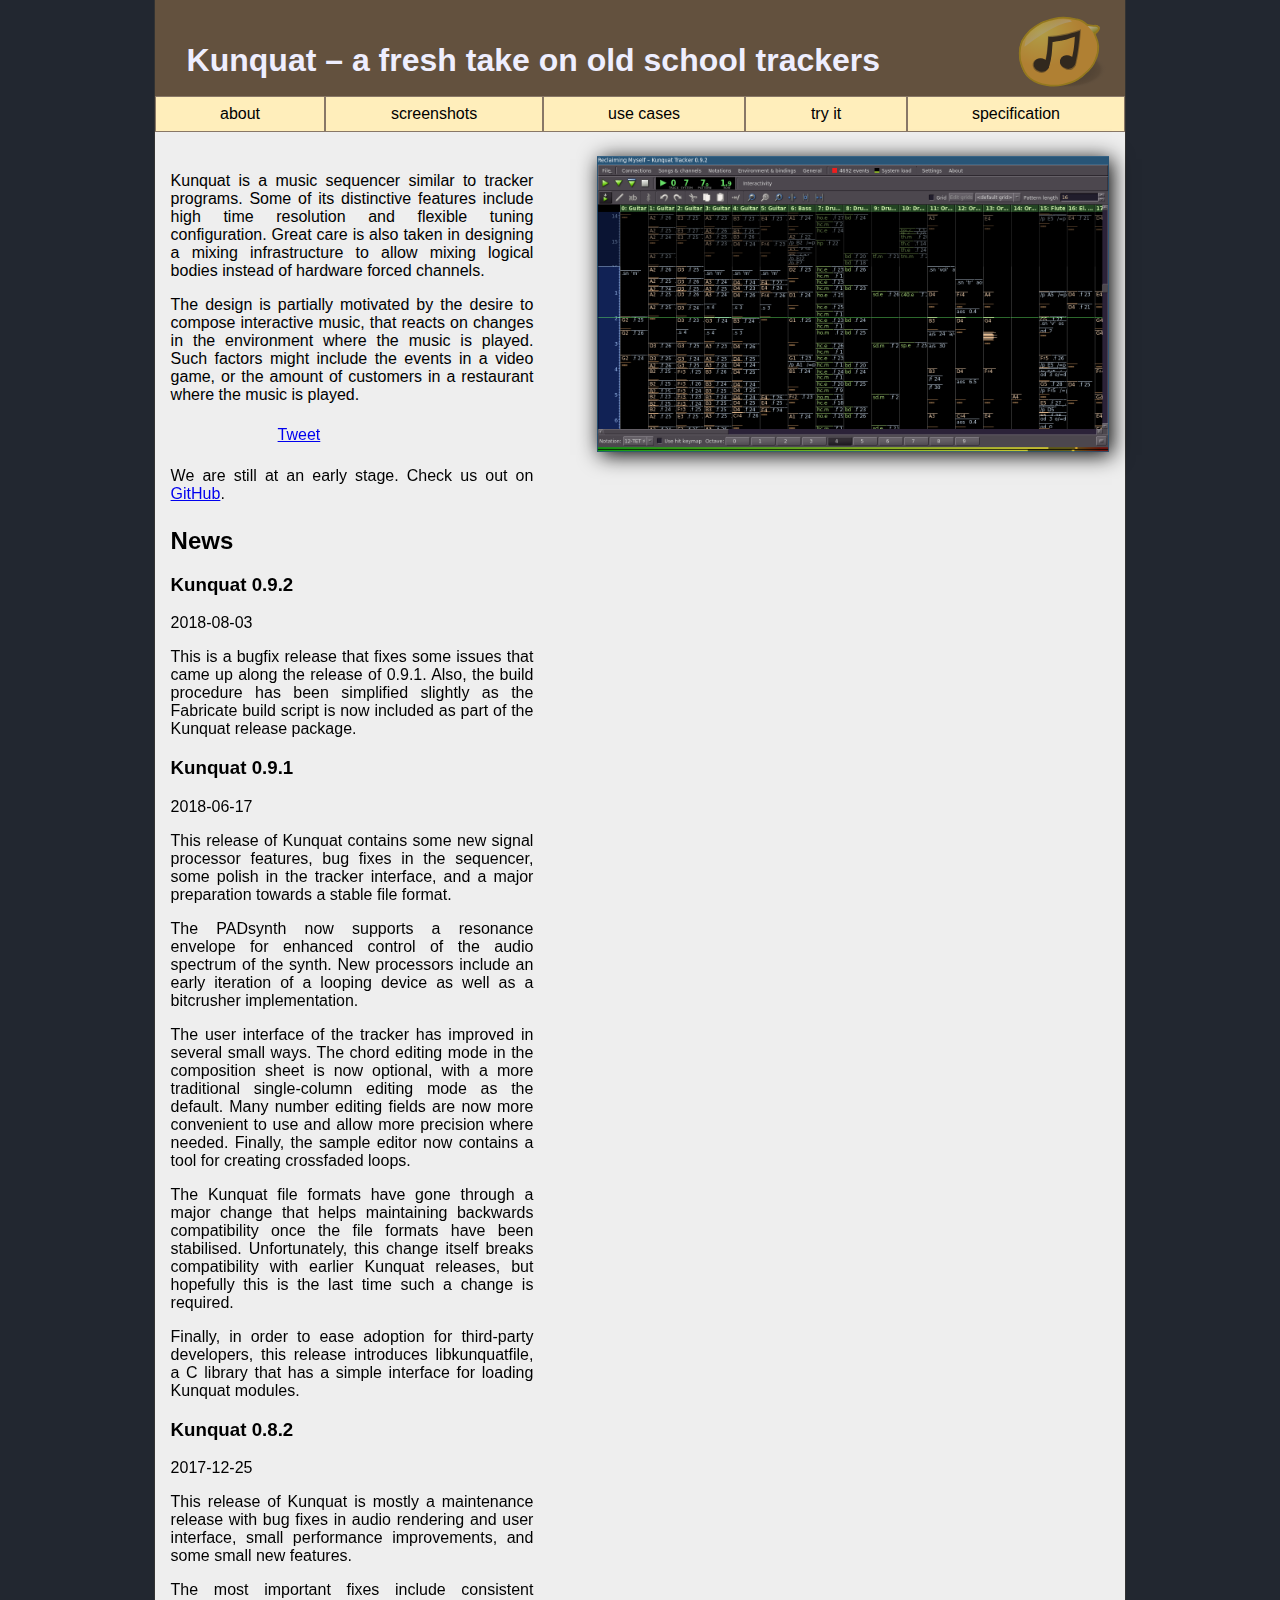
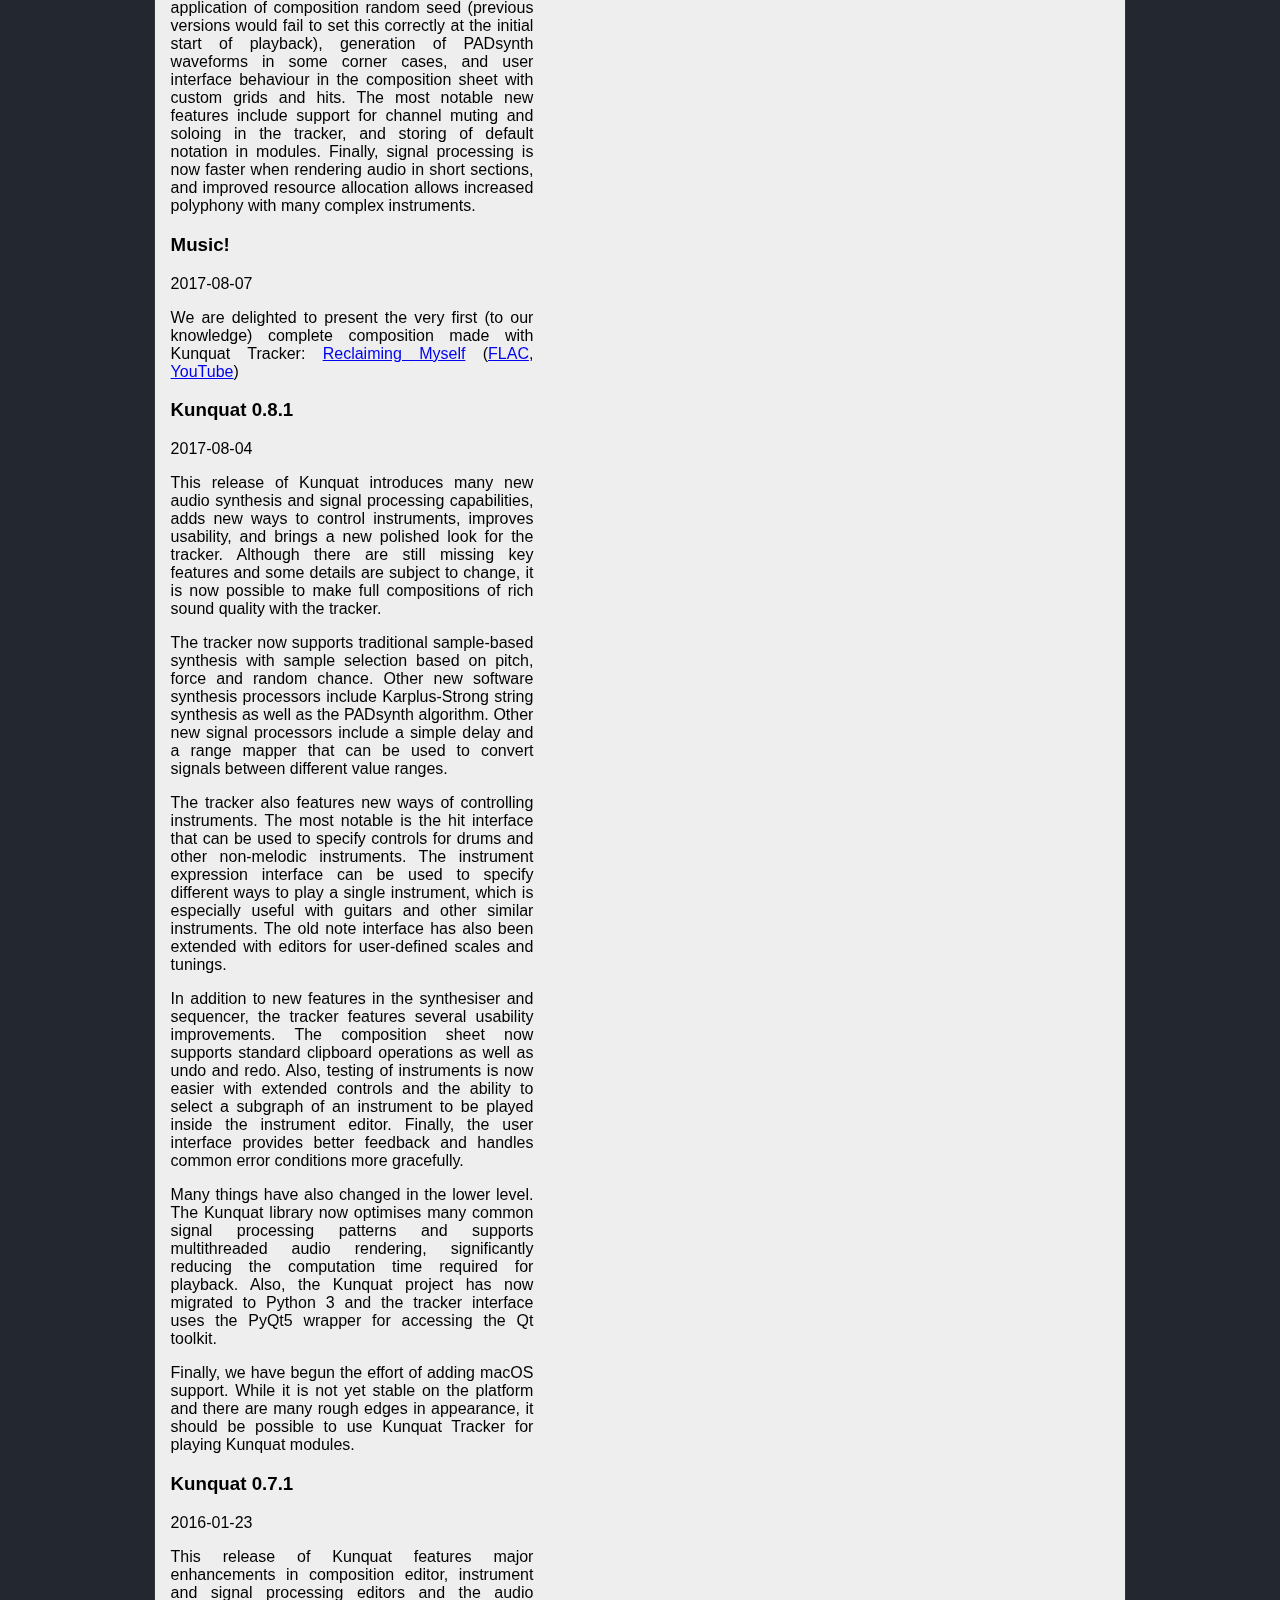
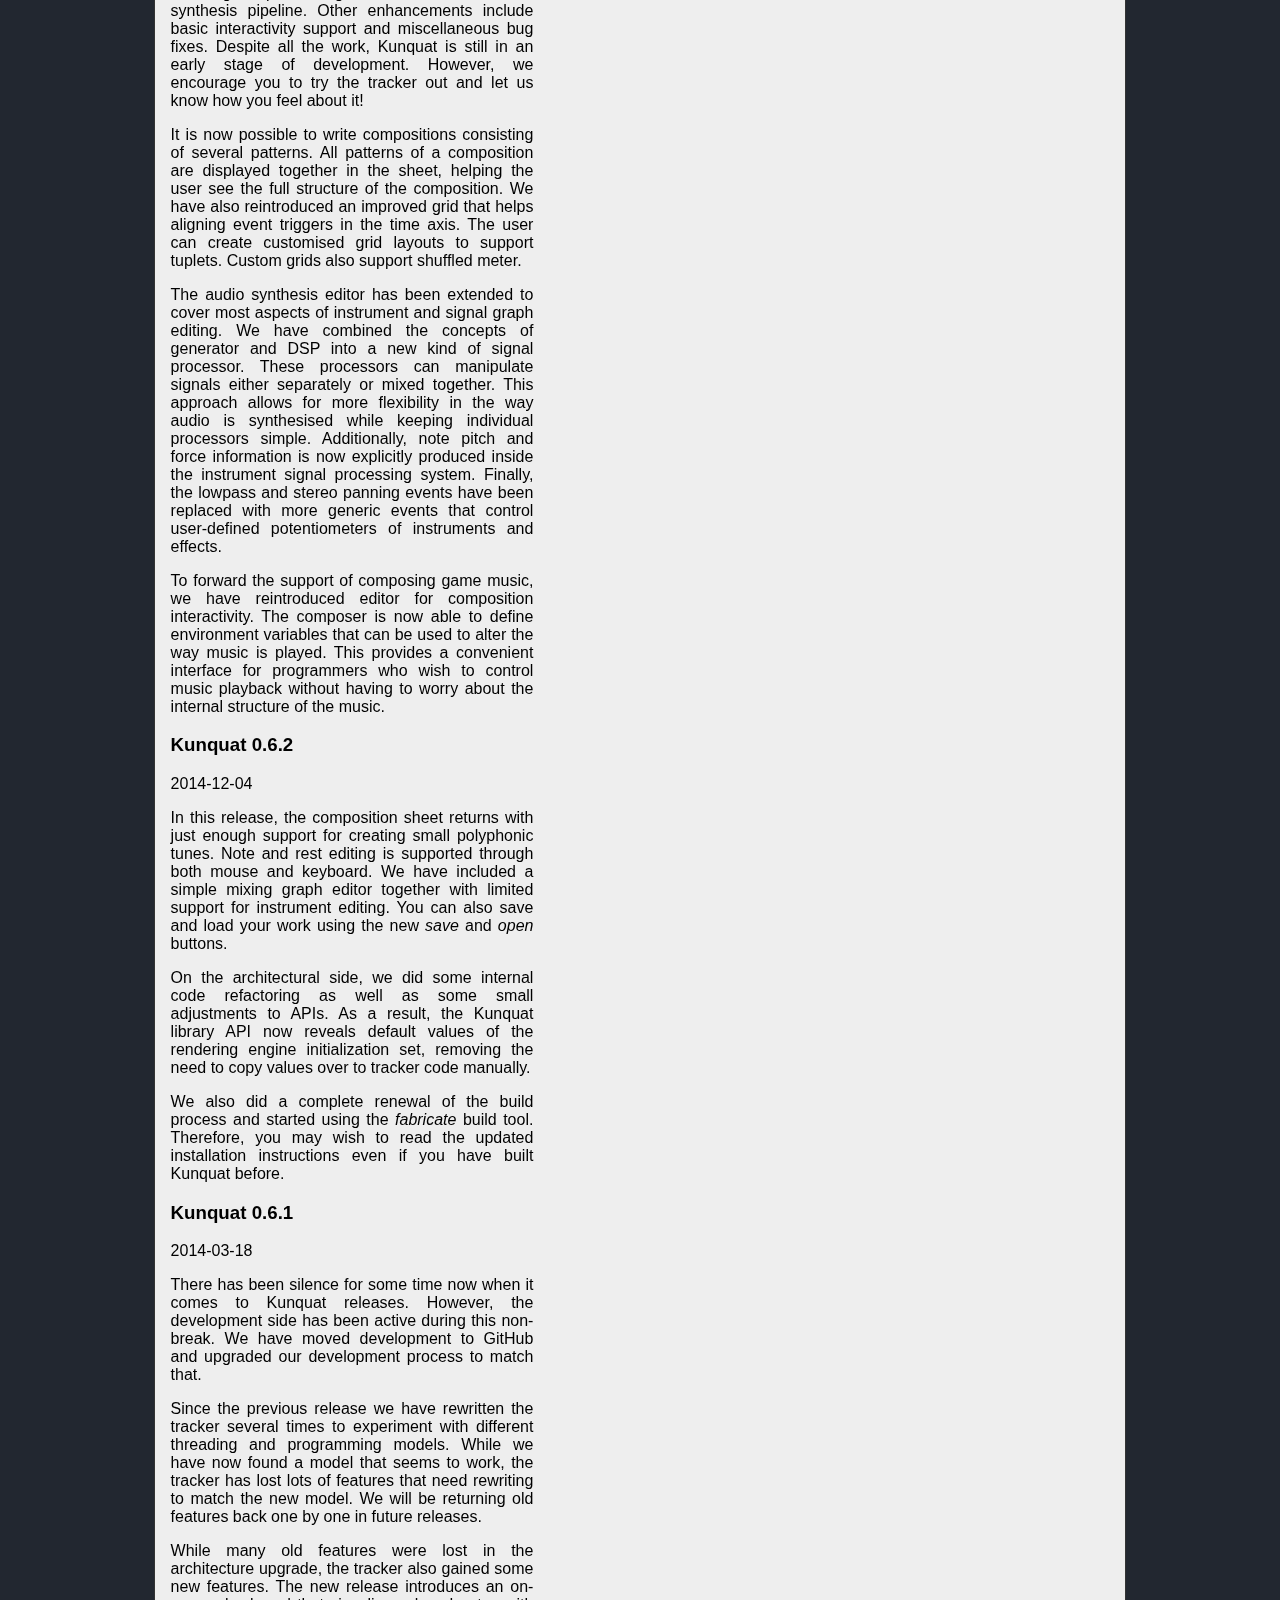
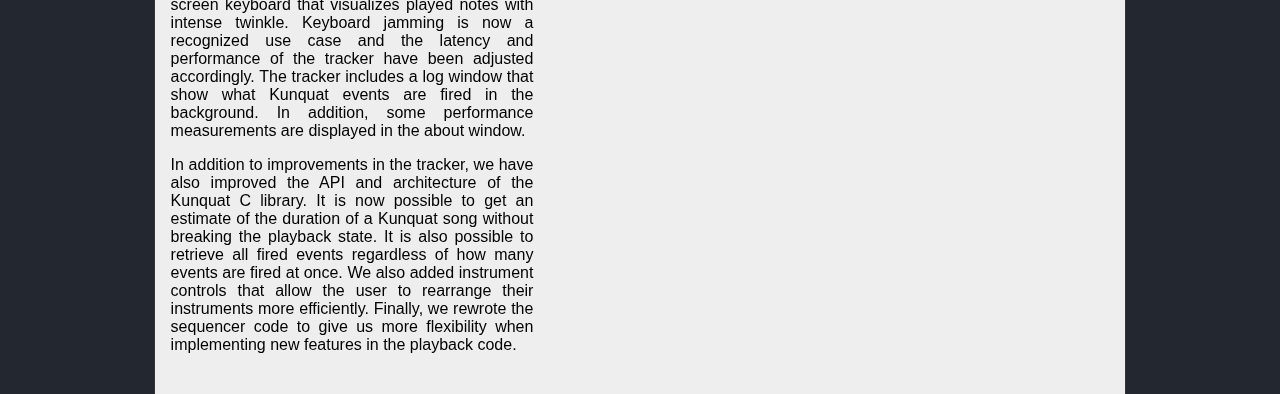
<file: index.html>
<!DOCTYPE html>
<html>

<head>
<title>Kunquat Tracker</title>
<meta name="viewport" content="width=device-width, initial-scale=1" />
<link rel="stylesheet" type="text/css" href="main.css" />
<script type="text/javascript" src="https://apis.google.com/js/plusone.js"></script>
</head>

<body>

<h1 class="title">Kunquat <span class="sub">&ndash; a fresh take on old school trackers</span>
<img src="kunquat-transparent.svg" alt="" /></h1>

<nav class="menu">
    <a href="./">about</a>
    <a href="screenshots">screenshots</a>
    <a href="usecases">use cases</a>
    <a href="tryit">try it</a>
    <a href="specification">specification</a>
</nav>

<div class="side screenshot"><a href="/screenshots"><img src="./img/screenshots/kunquat-0.9.2.png" alt="" /></a></div>

<div class="main">

<p>Kunquat is a music sequencer similar to tracker programs. Some of its distinctive
features include high time resolution and flexible tuning configuration. Great care is
also taken in designing a mixing infrastructure to allow mixing logical bodies instead of
hardware forced channels.</p>
<p>The design is partially motivated by the desire to compose interactive music, that
reacts on changes in the environment where the music is played. Such factors might
include the events in a video game, or the amount of customers in a restaurant where the
music is played.</p>

<table class="social_media_buttons"><tr>
<td><iframe src="//www.facebook.com/plugins/like.php?href=http%3A%2F%2Fwww.facebook.com%2Fpages%2FKunquat%2F188595560505&amp;send=false&amp;layout=button_count&amp;width=100&amp;show_faces=false&amp;action=like&amp;colorscheme=light&amp;font&amp;height=21&amp;appId=12643779236" scrolling="no" frameborder="0" style="border:none; overflow:hidden; width:100px; height:21px;" allowTransparency="true"></iframe></td>
<td><a href="https://twitter.com/share" class="twitter-share-button" data-count="horizontal">Tweet</a><script type="text/javascript" src="//platform.twitter.com/widgets.js"></script></td>
</tr></table>

<p>We are still at an early stage. Check us out on
<a href="https://github.com/kunquat/kunquat">GitHub</a>.</p>

<h2>News</h2>

<h3>Kunquat 0.9.2</h3>
<p>2018-08-03</p>
<p>
This is a bugfix release that fixes some issues that came up along the release of 0.9.1.
Also, the build procedure has been simplified slightly as the Fabricate build script is
now included as part of the Kunquat release package.
</p>

<h3>Kunquat 0.9.1</h3>
<p>2018-06-17</p>
<p>
This release of Kunquat contains some new signal processor features, bug fixes in the
sequencer, some polish in the tracker interface, and a major preparation towards a stable
file format.
</p>
<p>
The PADsynth now supports a resonance envelope for enhanced control of the audio spectrum
of the synth. New processors include an early iteration of a looping device as well as a
bitcrusher implementation.
</p>
<p>
The user interface of the tracker has improved in several small ways. The chord editing
mode in the composition sheet is now optional, with a more traditional single-column
editing mode as the default. Many number editing fields are now more convenient to use
and allow more precision where needed. Finally, the sample editor now contains a tool for
creating crossfaded loops.
</p>
<p>
The Kunquat file formats have gone through a major change that helps maintaining
backwards compatibility once the file formats have been stabilised. Unfortunately,
this change itself breaks compatibility with earlier Kunquat releases, but hopefully
this is the last time such a change is required.
</p>
<p>
Finally, in order to ease adoption for third-party developers, this release introduces
libkunquatfile, a C library that has a simple interface for loading Kunquat modules.
</p>

<h3>Kunquat 0.8.2</h3>
<p>2017-12-25</p>
<p>
This release of Kunquat is mostly a maintenance release with bug fixes in audio rendering
and user interface, small performance improvements, and some small new features.
</p>
<p>
The most important fixes include consistent application of composition random seed
(previous versions would fail to set this correctly at the initial start of playback),
generation of PADsynth waveforms in some corner cases, and user interface behaviour in
the composition sheet with custom grids and hits. The most notable new features include
support for channel muting and soloing in the tracker, and storing of default notation in
modules. Finally, signal processing is now faster when rendering audio in short sections,
and improved resource allocation allows increased polyphony with many complex instruments.
</p>

<h3>Music!</h3>
<p>2017-08-07</p>
<p>
We are delighted to present the very first (to our knowledge) complete composition made
with Kunquat Tracker:
<a href="http://kunquat.com/tjo/music/Reclaiming_Myself.kqt">Reclaiming Myself</a>
(<a href="http://kunquat.com/tjo/music/Reclaiming_Myself.flac">FLAC</a>,
<a href="https://www.youtube.com/watch?v=ic0WNm5VRSc">YouTube</a>)
</p>

<h3>Kunquat 0.8.1</h3>
<p>2017-08-04</p>
<p>
This release of Kunquat introduces many new audio synthesis and signal processing
capabilities, adds new ways to control instruments, improves usability, and brings a new
polished look for the tracker. Although there are still missing key features and some
details are subject to change, it is now possible to make full compositions of rich sound
quality with the tracker.
</p>

<p>
The tracker now supports traditional sample-based synthesis with sample selection based
on pitch, force and random chance. Other new software synthesis processors include
Karplus-Strong string synthesis as well as the PADsynth algorithm. Other new signal
processors include a simple delay and a range mapper that can be used to convert signals
between different value ranges.
</p>

<p>
The tracker also features new ways of controlling instruments. The most notable is the
hit interface that can be used to specify controls for drums and other non-melodic
instruments. The instrument expression interface can be used to specify different ways to
play a single instrument, which is especially useful with guitars and other similar
instruments. The old note interface has also been extended with editors for user-defined
scales and tunings.
</p>

<p>
In addition to new features in the synthesiser and sequencer, the tracker features
several usability improvements. The composition sheet now supports standard clipboard
operations as well as undo and redo. Also, testing of instruments is now easier with
extended controls and the ability to select a subgraph of an instrument to be played
inside the instrument editor. Finally, the user interface provides better feedback and
handles common error conditions more gracefully.
</p>

<p>
Many things have also changed in the lower level. The Kunquat library now optimises many
common signal processing patterns and supports multithreaded audio rendering,
significantly reducing the computation time required for playback. Also, the Kunquat
project has now migrated to Python 3 and the tracker interface uses the PyQt5 wrapper for
accessing the Qt toolkit.
</p>

<p>
Finally, we have begun the effort of adding macOS support. While it is not yet stable on
the platform and there are many rough edges in appearance, it should be possible to use
Kunquat Tracker for playing Kunquat modules.
</p>

<h3>Kunquat 0.7.1</h3>
<p>2016-01-23</p>
<p>
This release of Kunquat features major enhancements in composition editor, instrument and
signal processing editors and the audio synthesis pipeline. Other enhancements include
basic interactivity support and miscellaneous bug fixes. Despite all the work, Kunquat is
still in an early stage of development. However, we encourage you to try the tracker out
and let us know how you feel about it!
</p>

<p>
It is now possible to write compositions consisting of several patterns. All patterns of
a composition are displayed together in the sheet, helping the user see the full
structure of the composition. We have also reintroduced an improved grid that helps
aligning event triggers in the time axis. The user can create customised grid layouts to
support tuplets. Custom grids also support shuffled meter.
</p>

<p>
The audio synthesis editor has been extended to cover most aspects of instrument and
signal graph editing. We have combined the concepts of generator and DSP into a new kind
of signal processor. These processors can manipulate signals either separately or mixed
together. This approach allows for more flexibility in the way audio is synthesised while
keeping individual processors simple. Additionally, note pitch and force information is
now explicitly produced inside the instrument signal processing system. Finally, the
lowpass and stereo panning events have been replaced with more generic events that
control user-defined potentiometers of instruments and effects.
</p>

<p>
To forward the support of composing game music, we have reintroduced editor for
composition interactivity. The composer is now able to define environment variables that
can be used to alter the way music is played. This provides a convenient interface for
programmers who wish to control music playback without having to worry about the internal
structure of the music.
</p>

<h3>Kunquat 0.6.2</h3>
<p>2014-12-04</p>
<p>
In this release, the composition sheet returns with just enough support for creating
small polyphonic tunes. Note and rest editing is supported through both mouse and
keyboard. We have included a simple mixing graph editor together with limited support for
instrument editing. You can also save and load your work using the new <em>save</em> and
<em>open</em> buttons.
</p>

<p>
On the architectural side, we did some internal code refactoring as well as some small
adjustments to APIs. As a result, the Kunquat library API now reveals default values of
the rendering engine initialization set, removing the need to copy values over to tracker
code manually.
</p>

<p>
We also did a complete renewal of the build process and started using the
<em>fabricate</em> build tool. Therefore, you may wish to read the updated installation
instructions even if you have built Kunquat before.
</p>

<h3>Kunquat 0.6.1</h3>
<p>2014-03-18</p>
<p>
There has been silence for some time now when it comes to Kunquat releases. However, the
development side has been active during this non-break. We have moved development to
GitHub and upgraded our development process to match that.
</p>

<p>
Since the previous release we have rewritten the tracker several times to experiment with
different threading and programming models. While we have now found a model that seems to
work, the tracker has lost lots of features that need rewriting to match the new model.
We will be returning old features back one by one in future releases.
</p>

<p>
While many old features were lost in the architecture upgrade, the tracker also gained
some new features. The new release introduces an on-screen keyboard that visualizes
played notes with intense twinkle. Keyboard jamming is now a recognized use case and the
latency and performance of the tracker have been adjusted accordingly. The tracker
includes a log window that show what Kunquat events are fired in the background. In
addition, some performance measurements are displayed in the about window.
</p>

<p>
In addition to improvements in the tracker, we have also improved the API and
architecture of the Kunquat C library. It is now possible to get an estimate of the
duration of a Kunquat song without breaking the playback state. It is also possible to
retrieve all fired events regardless of how many events are fired at once. We also added
instrument controls that allow the user to rearrange their instruments more efficiently.
Finally, we rewrote the sequencer code to give us more flexibility when implementing new
features in the playback code.
</p>

</div>

</body>
</html>
</file>
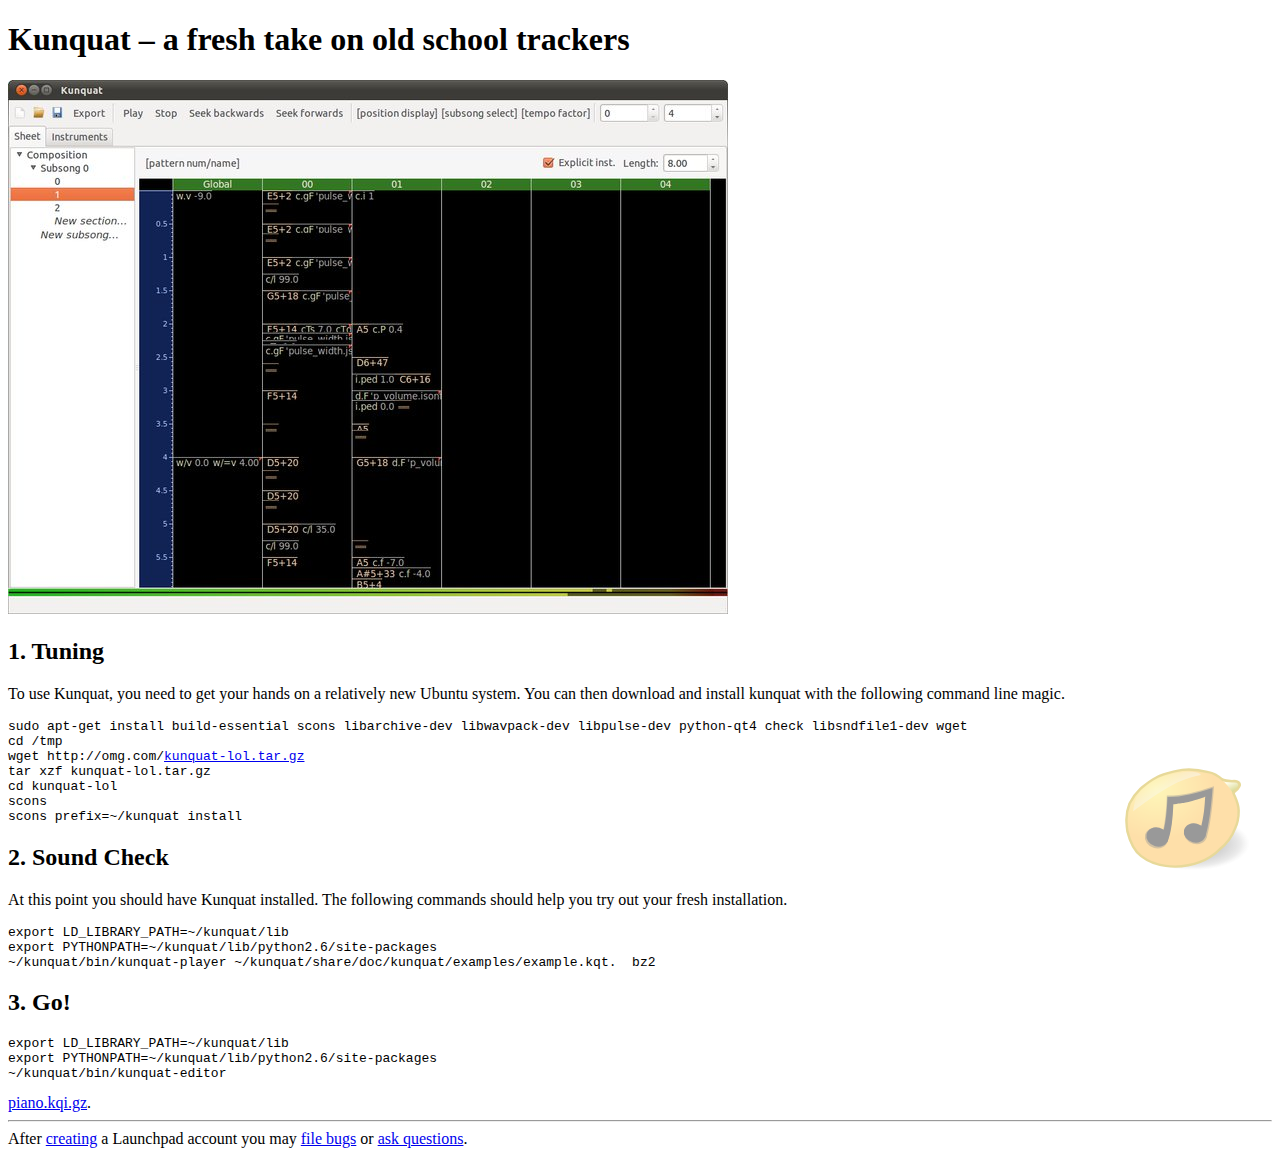
<file: org/index.html>
<!DOCTYPE html>
<html>
<head>
<title>Kunquat Tracker</title>
</head>
<body>
<h1>Kunquat &ndash; a fresh take on old school trackers</h1>
<img src="kunquat.svg" alt="" style="position: fixed; bottom: 0em; right: 1em; width: 10em; opacity: 0.4;" />
<img src="ss.jpg" alt="" />

<h2>1. Tuning</h2>
<p>To use Kunquat, you need to get your hands on a relatively new Ubuntu system. You can then download and install kunquat with the following command line magic.</p>
<pre>
sudo apt-get install build-essential scons libarchive-dev libwavpack-dev libpulse-dev python-qt4 check libsndfile1-dev wget
cd /tmp
wget http://omg.com/<a href="kunquat-lol.tar.gz">kunquat-lol.tar.gz</a>
tar xzf kunquat-lol.tar.gz
cd kunquat-lol
scons
scons prefix=~/kunquat install
</pre>

<h2>2. Sound Check</h2>
<p>At this point you should have Kunquat installed. The following commands should help you try out your fresh installation.</p>
<pre>
export LD_LIBRARY_PATH=~/kunquat/lib
export PYTHONPATH=~/kunquat/lib/python2.6/site-packages
~/kunquat/bin/kunquat-player ~/kunquat/share/doc/kunquat/examples/example.kqt.  bz2
</pre>

<h2>3. Go!</h2>
<pre>
export LD_LIBRARY_PATH=~/kunquat/lib
export PYTHONPATH=~/kunquat/lib/python2.6/site-packages
~/kunquat/bin/kunquat-editor
</pre>
<a href="piano.kqi.gz">piano.kqi.gz</a>.

<hr />
After <a href="https://launchpad.net/+login">creating</a> a Launchpad account you may <a href="https://bugs.launchpad.net/kunquat/+filebug">file bugs</a> or <a href="https://answers.launchpad.net/kunquat/+addquestion">ask questions</a>.
</body>
</html>
</file>
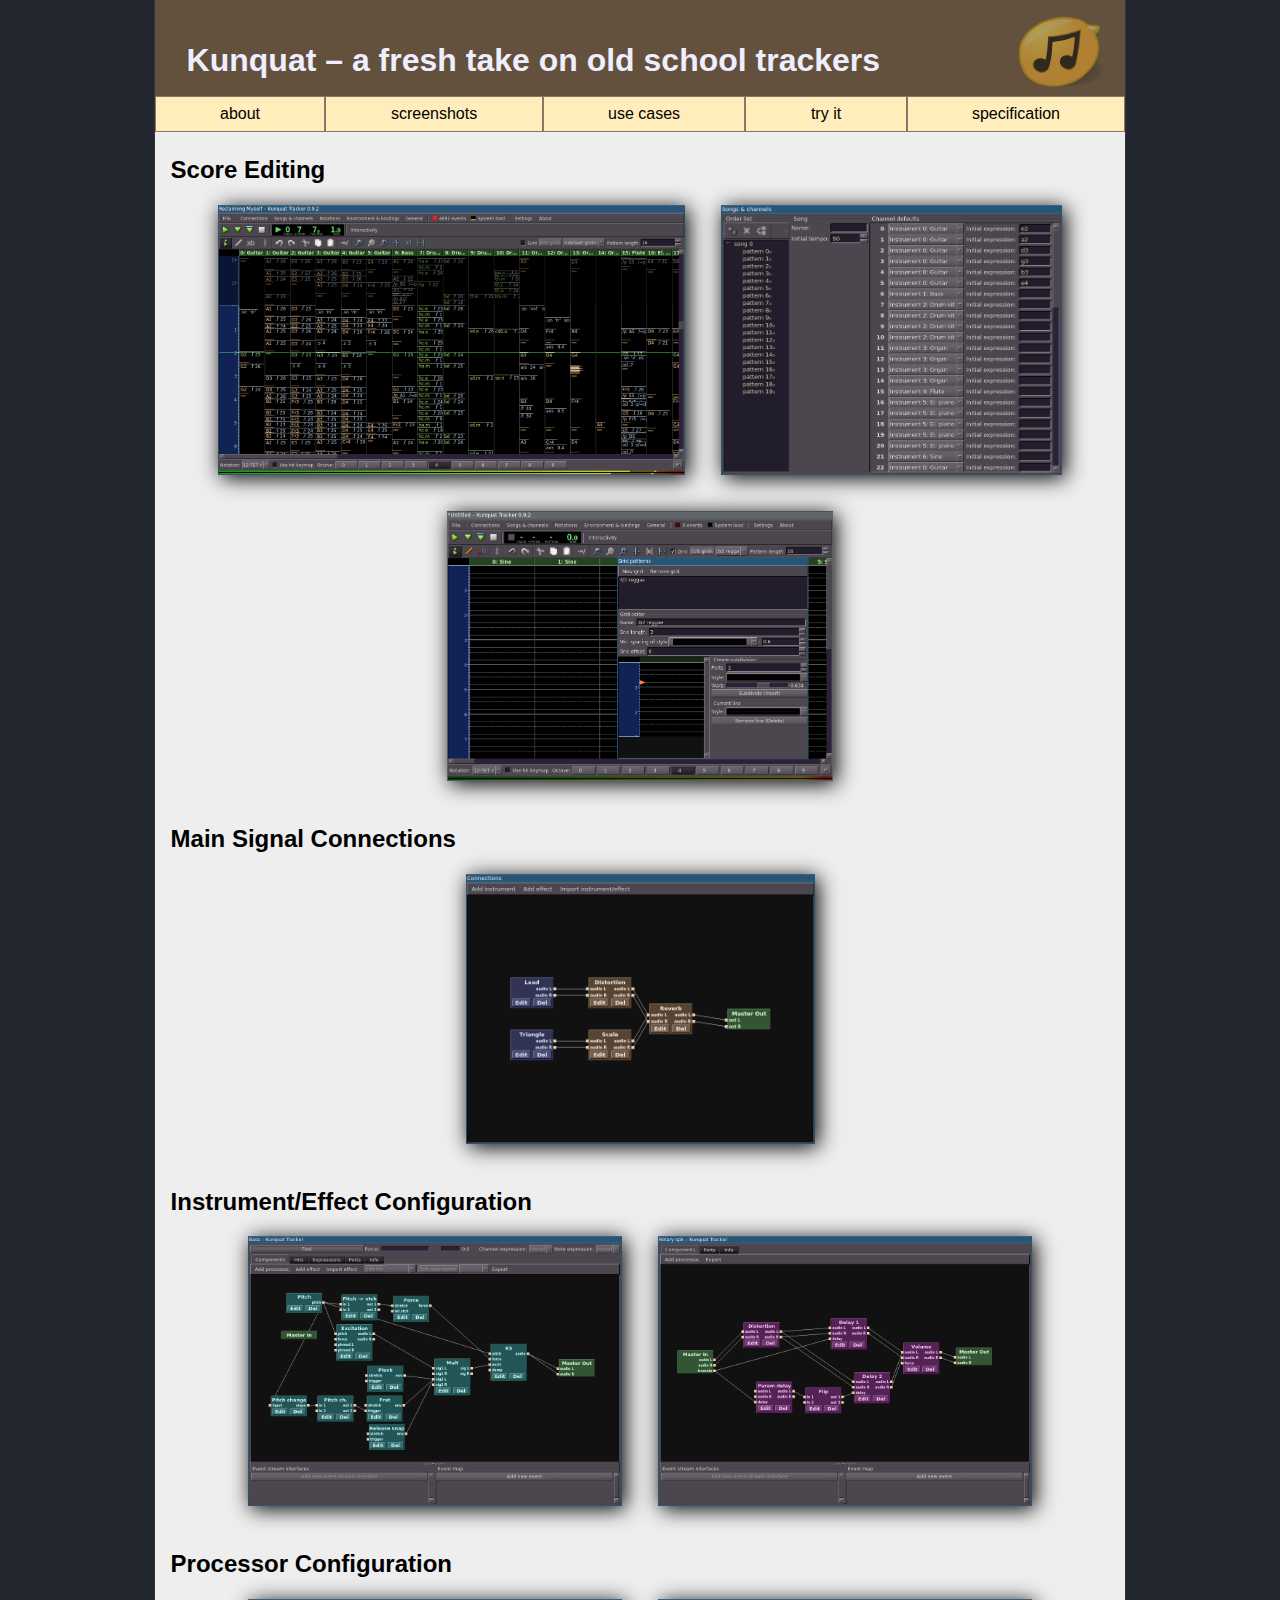
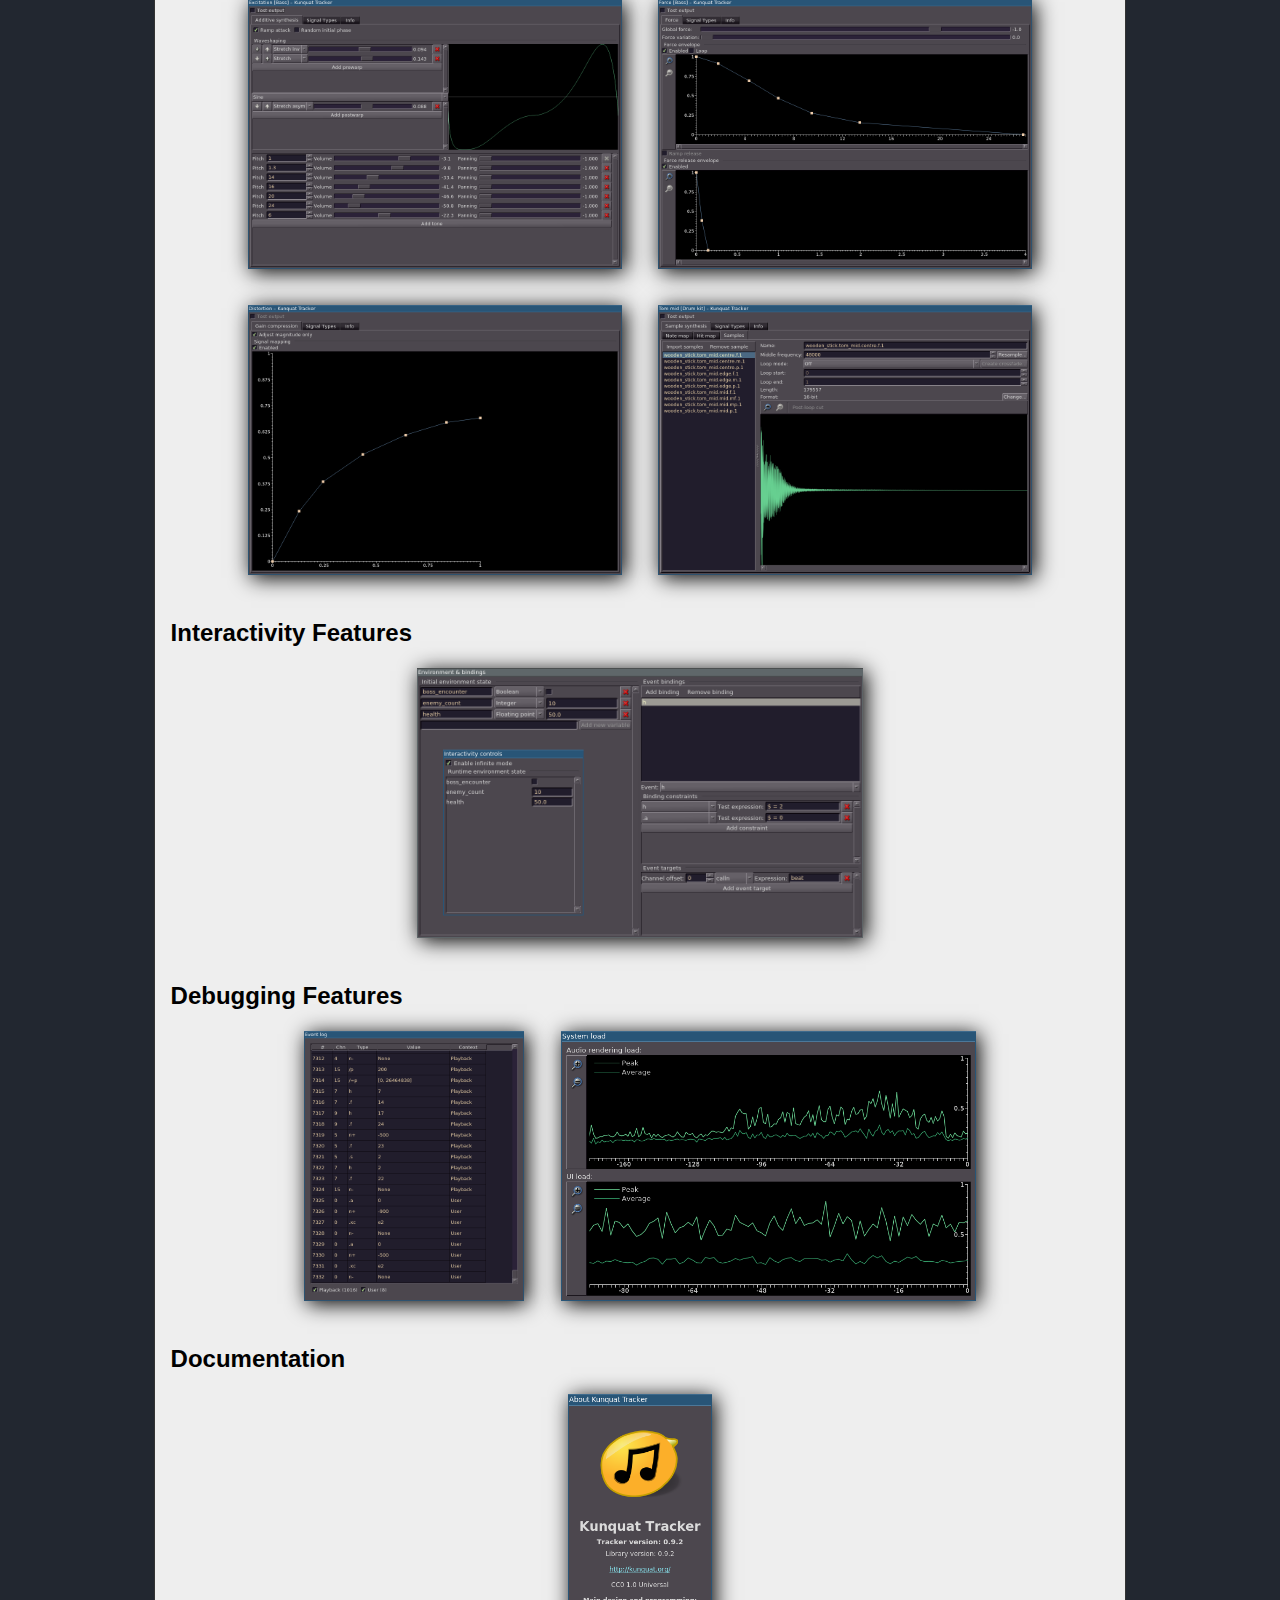
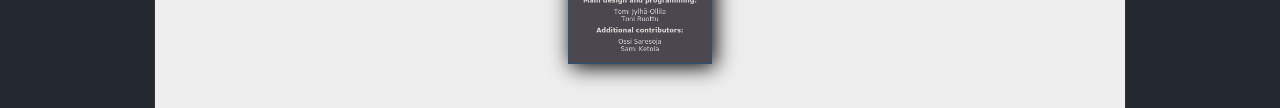
<file: screenshots.html>
<!DOCTYPE html>
<html>

<head>
<title>Kunquat Tracker</title>
<meta name="viewport" content="width=device-width, initial-scale=1" />
<link rel="stylesheet" type="text/css" href="kunquat.css" />
<script type="text/javascript" src="https://apis.google.com/js/plusone.js"></script>
</head>

<body>

<h1 class="title">Kunquat <span class="sub">&ndash; a fresh take on old school trackers</span>
<img src="kunquat-transparent.svg" alt="" /></h1>

<nav class="menu">
    <a href="./">about</a>
    <a href="screenshots">screenshots</a>
    <a href="usecases">use cases</a>
    <a href="tryit">try it</a>
    <a href="specification">specification</a>
</nav>

<div class="main">

<h2>Score Editing</h2>

<div class="screenshot_area">
    <a href="img/screenshots/kunquat-0.9.2.png"><img class="screenshot_thumbnail" src="img/screenshots/kunquat-0.9.2.png" alt="" /></a>
    <a href="img/screenshots/songschannels.png"><img class="screenshot_thumbnail" src="img/screenshots/songschannels.png" alt="" /></a>
    <a href="img/screenshots/grids.png"><img class="screenshot_thumbnail" src="img/screenshots/grids.png" alt="" /></a>
</div>

<h2>Main Signal Connections</h2>

<div class="screenshot_area">
    <a href="img/screenshots/connections.png"><img class="screenshot_thumbnail" src="img/screenshots/connections.png" alt="" /></a>
</div>

<h2>Instrument/Effect Configuration</h2>

<div class="screenshot_area">
    <a href="img/screenshots/instrument.png"><img class="screenshot_thumbnail" src="img/screenshots/instrument.png" alt="" /></a>
    <a href="img/screenshots/effect.png"><img class="screenshot_thumbnail" src="img/screenshots/effect.png" alt="" /></a>
</div>

<h2>Processor Configuration</h2>

<div class="screenshot_area">
    <a href="img/screenshots/additive.png"><img class="screenshot_thumbnail" src="img/screenshots/additive.png" alt="" /></a>
    <a href="img/screenshots/force.png"><img class="screenshot_thumbnail" src="img/screenshots/force.png" alt="" /></a>
    <a href="img/screenshots/gain.png"><img class="screenshot_thumbnail" src="img/screenshots/gain.png" alt="" /></a>
    <a href="img/screenshots/sample.png"><img class="screenshot_thumbnail" src="img/screenshots/sample.png" alt="" /></a>
</div>

<h2>Interactivity Features</h2>

<div class="screenshot_area">
    <a href="img/screenshots/interactivity.png"><img class="screenshot_thumbnail" src="img/screenshots/interactivity.png" alt="" /></a>
</div>

<h2>Debugging Features</h2>

<div class="screenshot_area">
    <a href="img/screenshots/events.png"><img class="screenshot_thumbnail" src="img/screenshots/events.png" alt="" /></a>
    <a href="img/screenshots/system.png"><img class="screenshot_thumbnail" src="img/screenshots/system.png" alt="" /></a>
</div>
<h2>Documentation</h2>
<div class="screenshot_area">
    <a href="img/screenshots/about.png"><img class="screenshot_thumbnail" src="img/screenshots/about.png" alt="" /></a>
</div>

</div>

</body>
</html>
</file>
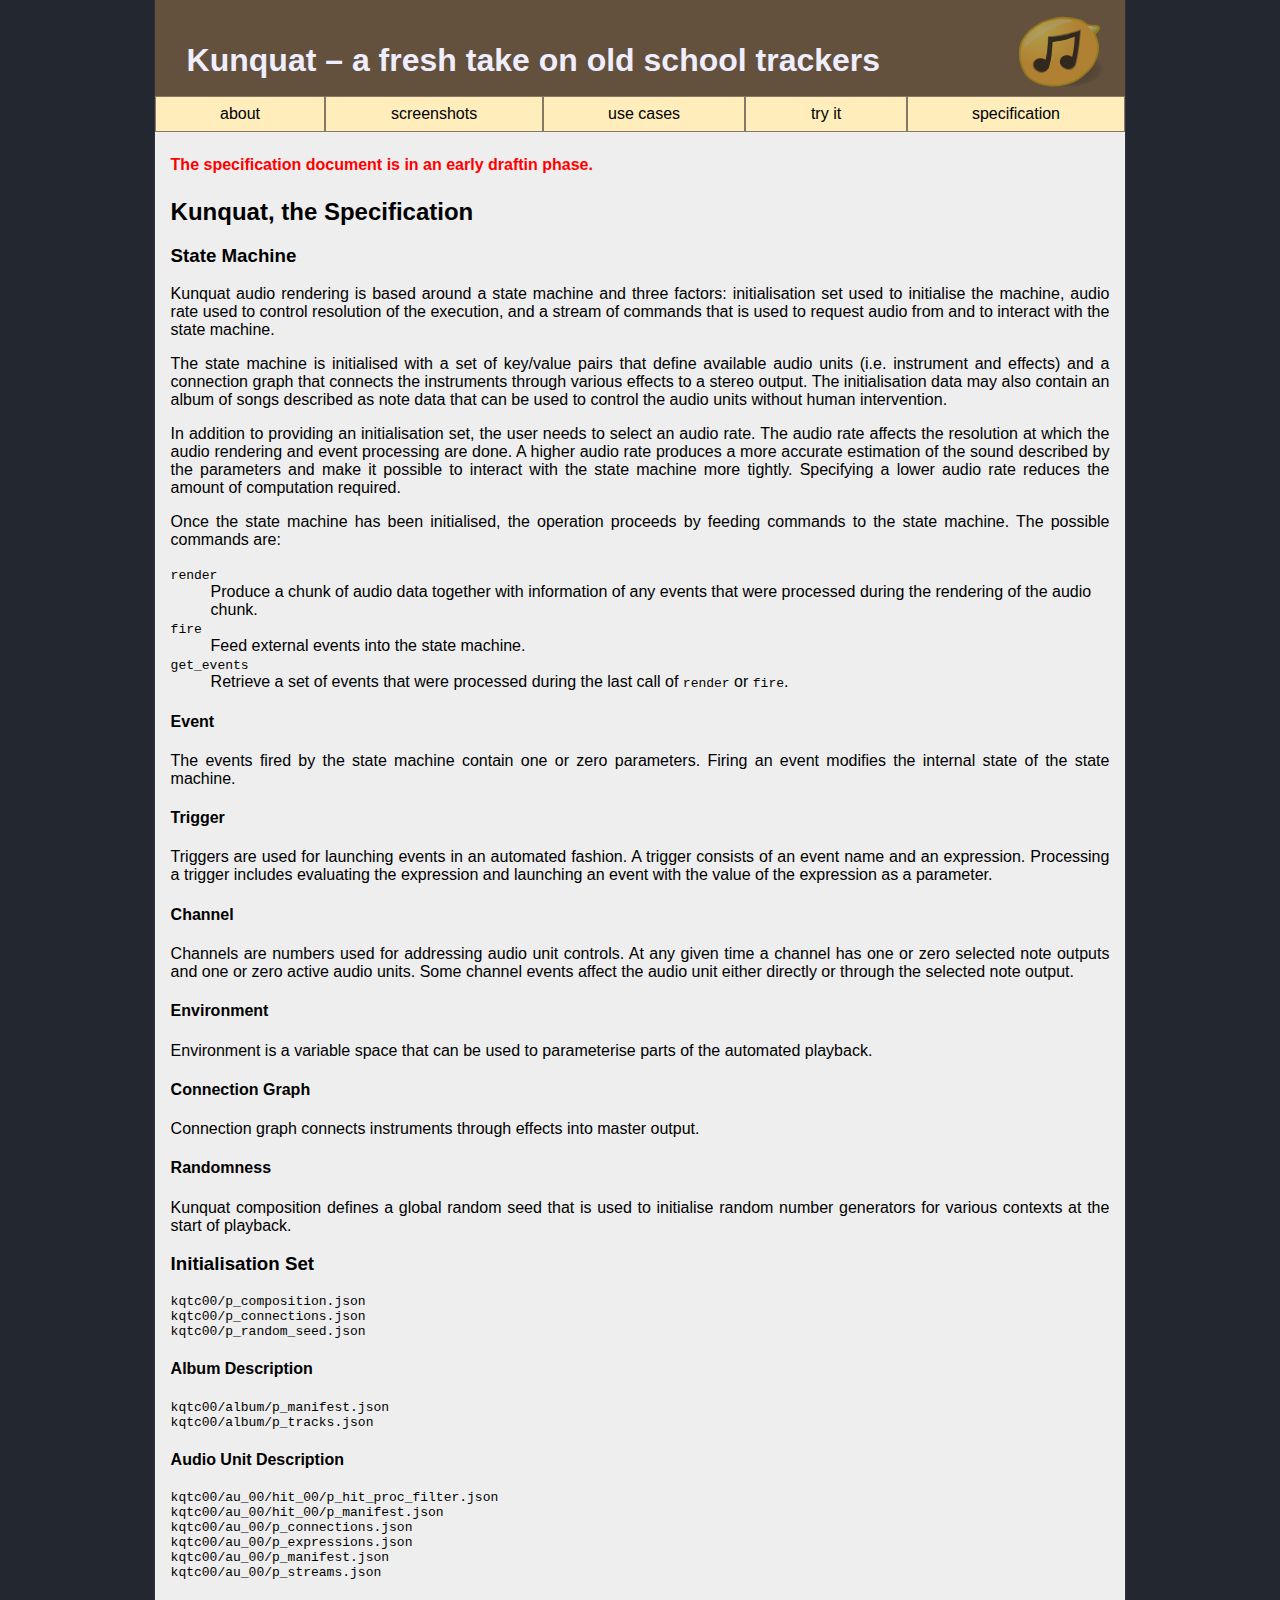
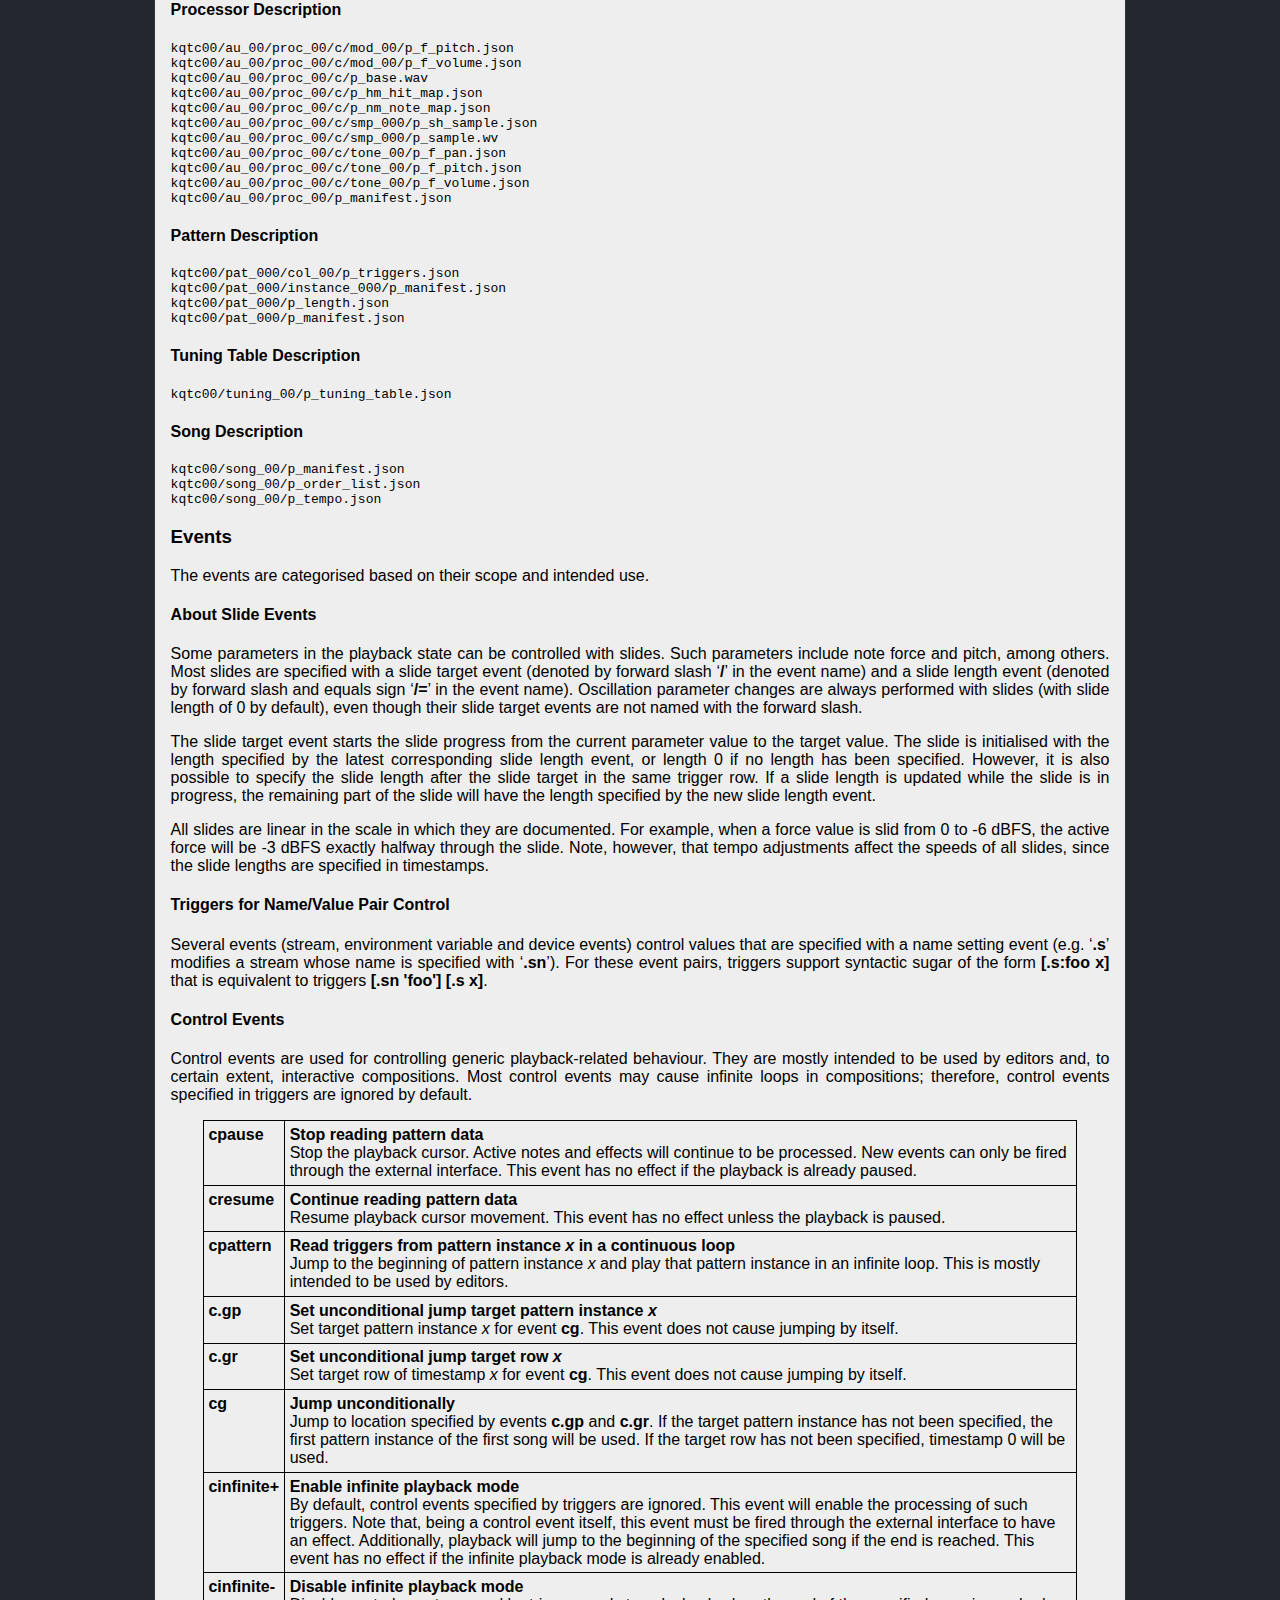
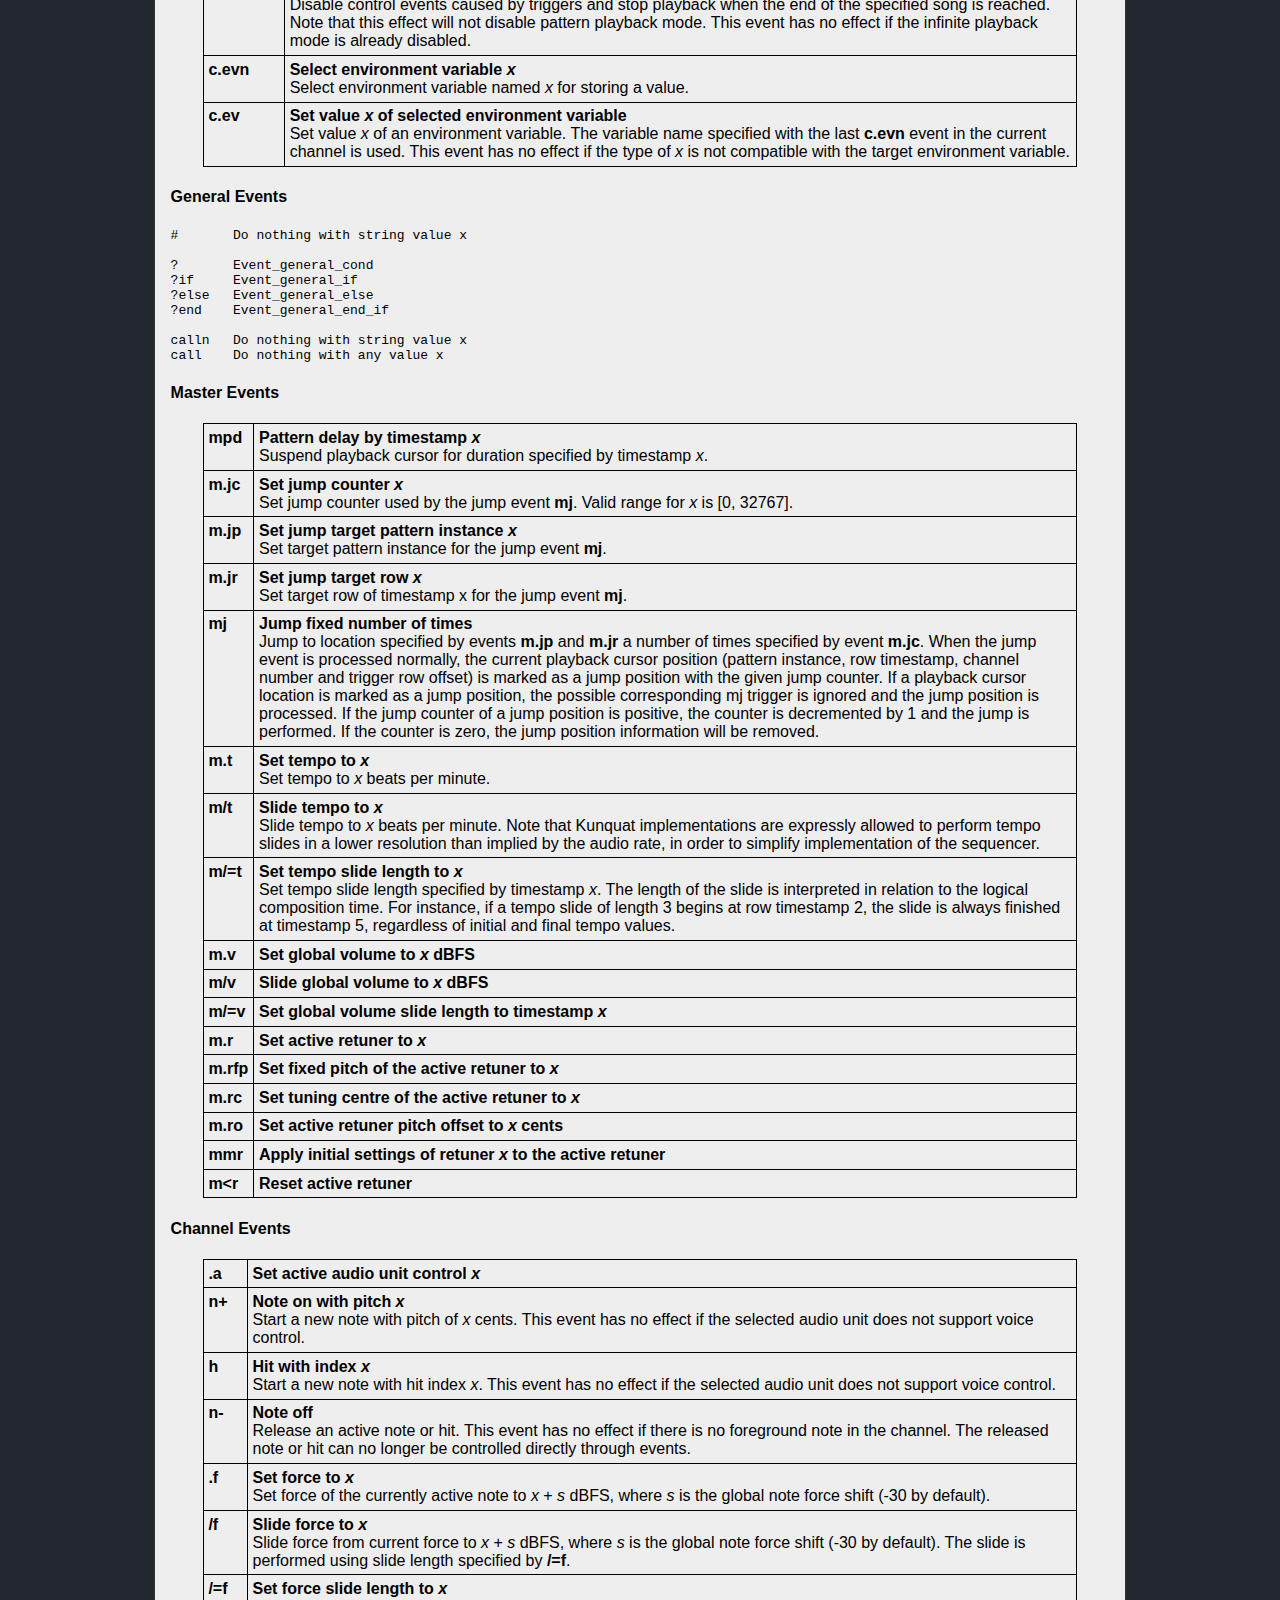
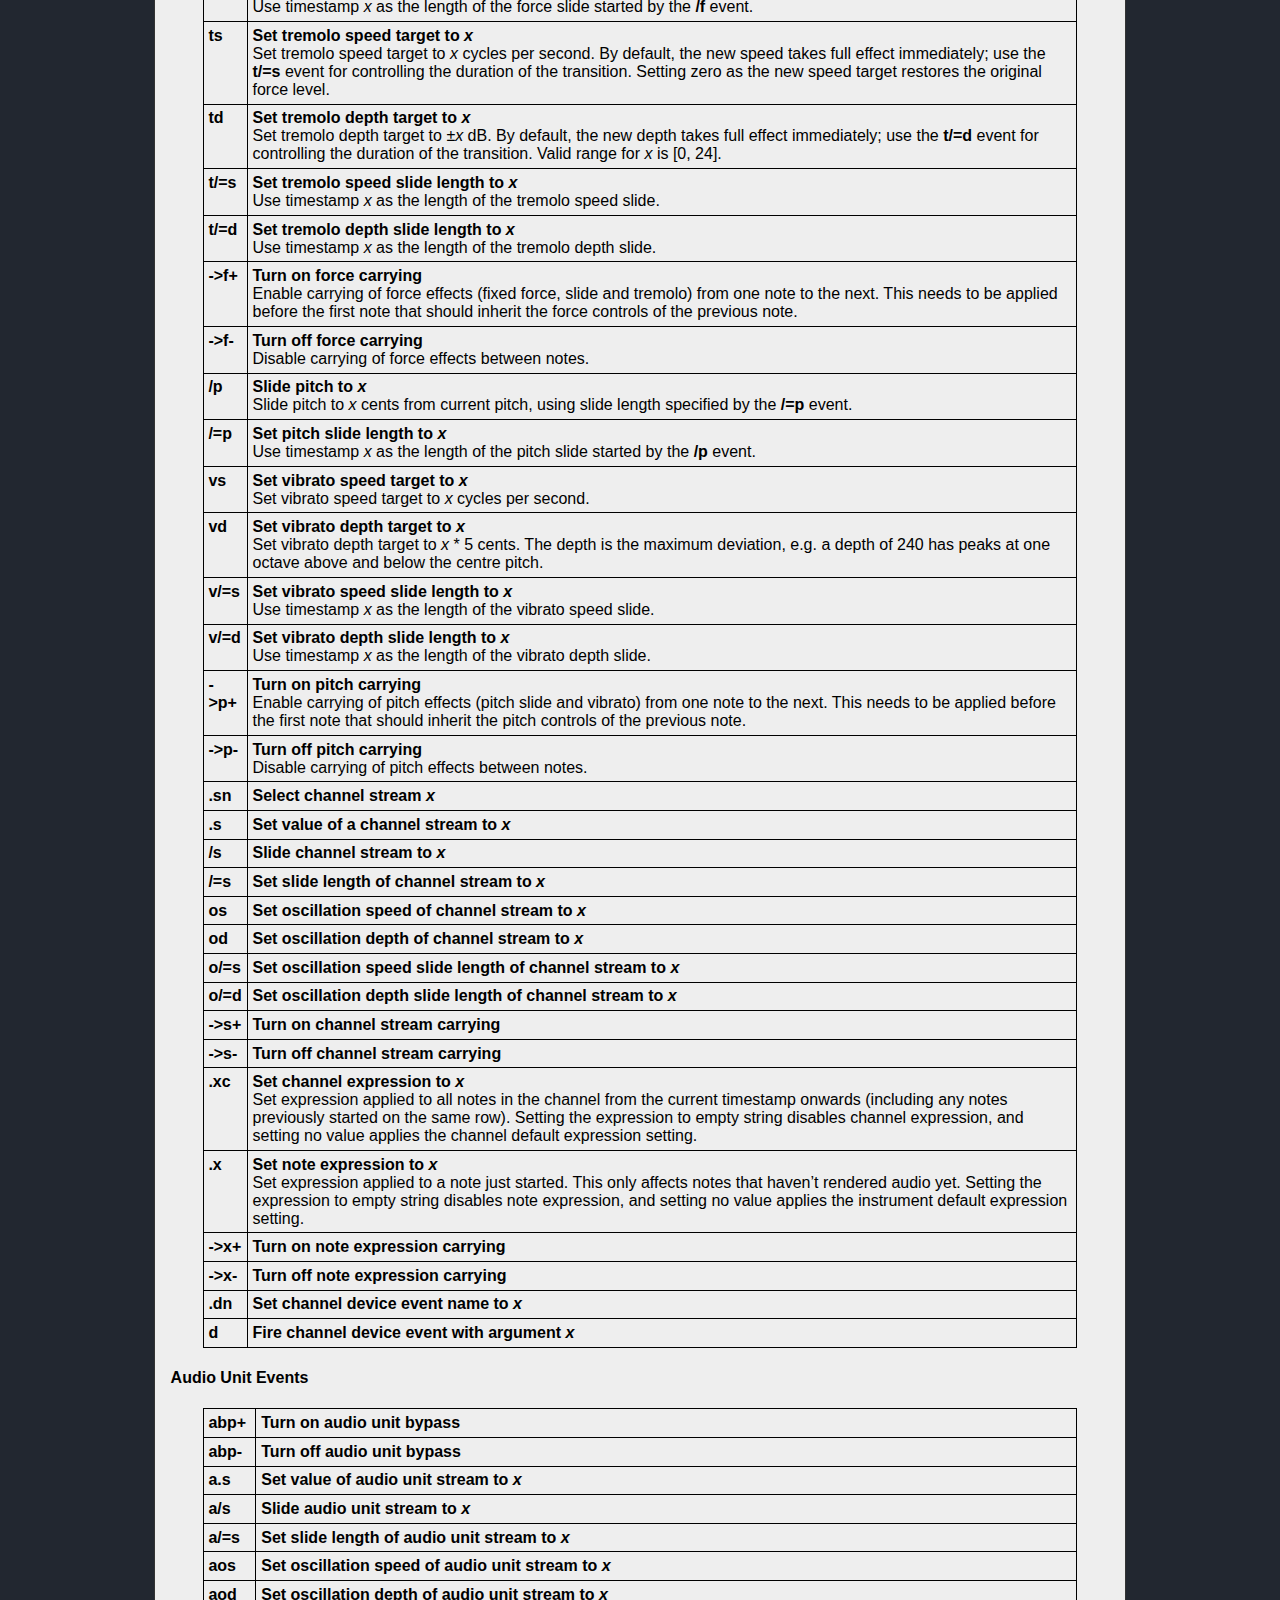
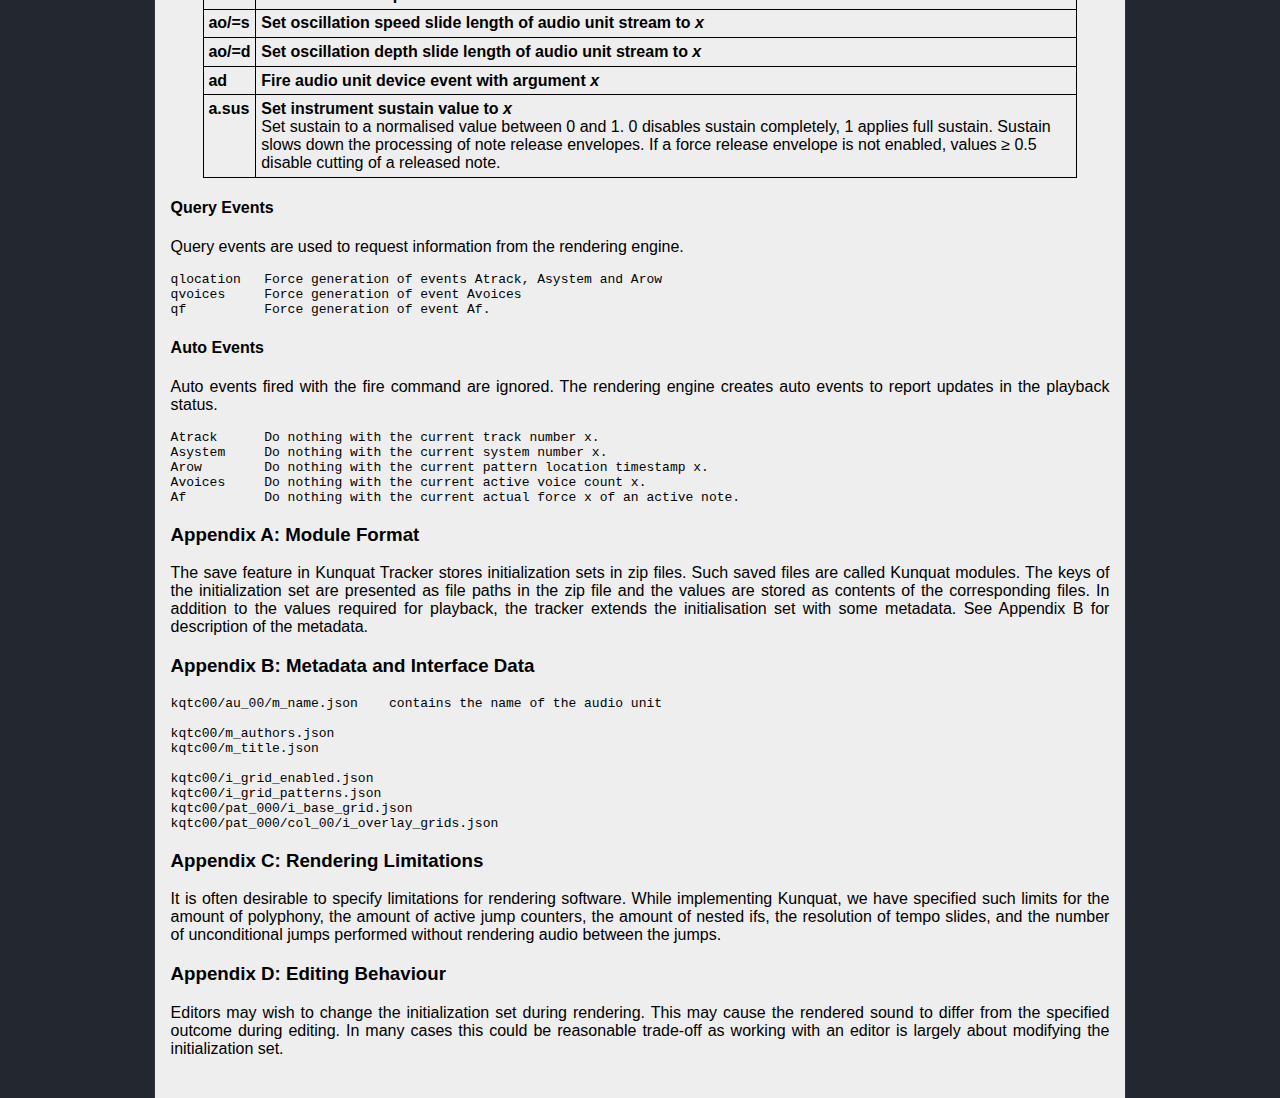
<file: specification.html>
<!DOCTYPE html>
<html>

<head>
<title>Kunquat Tracker</title>
<meta name="viewport" content="width=device-width, initial-scale=1" />
<link rel="stylesheet" type="text/css" href="kunquat.css" />
</head>

<body>

<h1 class="title">Kunquat <span class="sub">&ndash; a fresh take on old school trackers</span>
<img src="kunquat-transparent.svg" alt="" /></h1>

<nav class="menu">
    <a href="./">about</a>
    <a href="screenshots">screenshots</a>
    <a href="usecases">use cases</a>
    <a href="tryit">try it</a>
    <a href="specification">specification</a>
</nav>

<div class="main">

<p><strong class="warning">The specification document is in an early draftin
phase.</strong></p>

<h2>Kunquat, the Specification</h2>

<h3>State Machine</h3>

<p>
Kunquat audio rendering is based around a state machine and three factors: initialisation
set used to initialise the machine, audio rate used to control resolution of the
execution, and a stream of commands that is used to request audio from and to interact
with the state machine.
</p>

<p>
The state machine is initialised with a set of key/value pairs that define available
audio units (i.e. instrument and effects) and a connection graph that connects the
instruments through various effects to a stereo output. The initialisation data may also
contain an album of songs described as note data that can be used to control the audio
units without human intervention.
</p>

<p>
In addition to providing an initialisation set, the user needs to select an audio rate.
The audio rate affects the resolution at which the audio rendering and event processing
are done. A higher audio rate produces a more accurate estimation of the sound described
by the parameters and make it possible to interact with the state machine more tightly.
Specifying a lower audio rate reduces the amount of computation required.
</p>

<p>
Once the state machine has been initialised, the operation proceeds by feeding commands
to the state machine. The possible commands are:
</p>

<dl>
<dt><code>render</code></dt>
<dd>
Produce a chunk of audio data together with information of any events that were processed
during the rendering of the audio chunk.
</dd>
<dt><code>fire</code><dt>
<dd>
Feed external events into the state machine.
</dd>
<dt><code>get_events</code></dt>
<dd>
Retrieve a set of events that were processed during the last call of <code>render</code>
or <code>fire</code>.
</dd>
</dl>

<h4>Event</h4>

<p>
The events fired by the state machine contain one or zero parameters. Firing an event
modifies the internal state of the state machine.
</p>

<h4>Trigger</h4>

<p>
Triggers are used for launching events in an automated fashion. A trigger consists of an
event name and an expression. Processing a trigger includes evaluating the expression and
launching an event with the value of the expression as a parameter.
</p>

<h4>Channel</h4>

<p>
Channels are numbers used for addressing audio unit controls. At any given time a channel
has one or zero selected note outputs and one or zero active audio units. Some channel
events affect the audio unit either directly or through the selected note output.
</p>

<h4>Environment</h4>

<p>
Environment is a variable space that can be used to parameterise parts of the automated
playback.
</p>

<h4>Connection Graph</h4>

<p>
Connection graph connects instruments through effects into master output.
</p>

<h4>Randomness</h4>

<p>
Kunquat composition defines a global random seed that is used to initialise random number
generators for various contexts at the start of playback.
</p>

<h3>Initialisation Set</h3>

<pre>
kqtc00/p_composition.json
kqtc00/p_connections.json
kqtc00/p_random_seed.json
</pre>

<h4>Album Description</h4>

<pre>
kqtc00/album/p_manifest.json
kqtc00/album/p_tracks.json
</pre>

<h4>Audio Unit Description</h4>

<pre>
kqtc00/au_00/hit_00/p_hit_proc_filter.json
kqtc00/au_00/hit_00/p_manifest.json
kqtc00/au_00/p_connections.json
kqtc00/au_00/p_expressions.json
kqtc00/au_00/p_manifest.json
kqtc00/au_00/p_streams.json
</pre>

<h4>Processor Description</h4>

<pre>
kqtc00/au_00/proc_00/c/mod_00/p_f_pitch.json
kqtc00/au_00/proc_00/c/mod_00/p_f_volume.json
kqtc00/au_00/proc_00/c/p_base.wav
kqtc00/au_00/proc_00/c/p_hm_hit_map.json
kqtc00/au_00/proc_00/c/p_nm_note_map.json
kqtc00/au_00/proc_00/c/smp_000/p_sh_sample.json
kqtc00/au_00/proc_00/c/smp_000/p_sample.wv
kqtc00/au_00/proc_00/c/tone_00/p_f_pan.json
kqtc00/au_00/proc_00/c/tone_00/p_f_pitch.json
kqtc00/au_00/proc_00/c/tone_00/p_f_volume.json
kqtc00/au_00/proc_00/p_manifest.json
</pre>

<h4>Pattern Description</h4>

<pre>
kqtc00/pat_000/col_00/p_triggers.json
kqtc00/pat_000/instance_000/p_manifest.json
kqtc00/pat_000/p_length.json
kqtc00/pat_000/p_manifest.json
</pre>

<h4>Tuning Table Description</h4>

<pre>
kqtc00/tuning_00/p_tuning_table.json
</pre>

<h4>Song Description</h4>

<pre>
kqtc00/song_00/p_manifest.json
kqtc00/song_00/p_order_list.json
kqtc00/song_00/p_tempo.json
</pre>

<h3>Events</h3>

<p>
The events are categorised based on their scope and intended use.
</p>

<h4>About Slide Events</h4>

<p>
Some parameters in the playback state can be controlled with slides. Such parameters
include note force and pitch, among others. Most slides are specified with a slide target
event (denoted by forward slash ‘<strong>/</strong>’ in the event name) and a slide
length event (denoted by forward slash and equals sign ‘<strong>/=</strong>’ in the event
name). Oscillation parameter changes are always performed with slides (with slide length
of 0 by default), even though their slide target events are not named with the forward
slash.
</p>

<p>
The slide target event starts the slide progress from the current parameter value to the
target value. The slide is initialised with the length specified by the latest
corresponding slide length event, or length 0 if no length has been specified. However,
it is also possible to specify the slide length after the slide target in the same
trigger row. If a slide length is updated while the slide is in progress, the remaining
part of the slide will have the length specified by the new slide length event.
</p>

<p>
All slides are linear in the scale in which they are documented. For example, when a
force value is slid from 0 to -6 dBFS, the active force will be -3 dBFS exactly halfway
through the slide. Note, however, that tempo adjustments affect the speeds of all slides,
since the slide lengths are specified in timestamps.
</p>

<h4>Triggers for Name/Value Pair Control</h4>

<p>
Several events (stream, environment variable and device events) control values that are
specified with a name setting event (e.g. ‘<strong>.s</strong>’ modifies a stream whose
name is specified with ‘<strong>.sn</strong>’). For these event pairs, triggers support
syntactic sugar of the form <strong>[.s:foo x]</strong> that is equivalent to triggers
<strong>[.sn 'foo'] [.s x]</strong>.
</p>

<h4>Control Events</h4>

<p>
Control events are used for controlling generic playback-related behaviour. They are
mostly intended to be used by editors and, to certain extent, interactive compositions.
Most control events may cause infinite loops in compositions; therefore, control events
specified in triggers are ignored by default.
</p>

<table class="events">

<tr>
<th>cpause</th>
<td>
<h>Stop reading pattern data</h>
Stop the playback cursor. Active notes and effects will continue to be processed. New
events can only be fired through the external interface. This event has no effect if the
playback is already paused.
</td>
</tr>

<tr>
<th>cresume</th>
<td>
<h>Continue reading pattern data</h>
Resume playback cursor movement. This event has no effect unless the playback is paused.
</td>
</tr>

<tr>
<th>cpattern</th>
<td>
<h>Read triggers from pattern instance <var>x</var> in a continuous loop</h>
Jump to the beginning of pattern instance <var>x</var> and play that pattern instance in
an infinite loop. This is mostly intended to be used by editors.
</td>
</tr>

<tr>
<th>c.gp</th>
<td>
<h>Set unconditional jump target pattern instance <var>x</var></h>
Set target pattern instance <var>x</var> for event <strong>cg</strong>. This event does
not cause jumping by itself.
</td>
</tr>

<tr>
<th>c.gr</th>
<td>
<h>Set unconditional jump target row <var>x</var></h>
Set target row of timestamp <var>x</var> for event <strong>cg</strong>. This
event does not cause jumping by itself.
</td>
</tr>

<tr>
<th>cg</th>
<td>
<h>Jump unconditionally</h>
Jump to location specified by events <strong>c.gp</strong> and <strong>c.gr</strong>. If
the target pattern instance has not been specified, the first pattern instance of the
first song will be used. If the target row has not been specified, timestamp 0 will be
used.
</td>
</tr>

<tr>
<th>cinfinite+</th>
<td>
<h>Enable infinite playback mode</h>
By default, control events specified by triggers are ignored. This event will enable the
processing of such triggers. Note that, being a control event itself, this event must be
fired through the external interface to have an effect. Additionally, playback will jump
to the beginning of the specified song if the end is reached. This event has no effect if
the infinite playback mode is already enabled.
</td>
</tr>

<tr>
<th>cinfinite-</th>
<td>
<h>Disable infinite playback mode</h>
Disable control events caused by triggers and stop playback when the end of the specified
song is reached. Note that this effect will not disable pattern playback mode. This event
has no effect if the infinite playback mode is already disabled.
</td>
</tr>

<tr>
<th>c.evn</th>
<td>
<h>Select environment variable <var>x</var></h>
Select environment variable named <var>x</var> for storing a value.
</td>
</tr>

<tr>
<th>c.ev</th>
<td>
<h>Set value <var>x</var> of selected environment variable</h>
Set value <var>x</var> of an environment variable. The variable name specified with the
last <strong>c.evn</strong> event in the current channel is used. This event has no
effect if the type of <var>x</var> is not compatible with the target environment
variable.
</td>
</tr>

</table>

<h4>General Events</h4>

<pre>
#       Do nothing with string value x

?       Event_general_cond
?if     Event_general_if
?else   Event_general_else
?end    Event_general_end_if

calln   Do nothing with string value x
call    Do nothing with any value x
</pre>

<h4>Master Events</h4>

<table class="events">

<tr>
<th>mpd</th>
<td>
<h>Pattern delay by timestamp <var>x</var></h>
Suspend playback cursor for duration specified by timestamp <var>x</var>.
</td>
</tr>

<tr>
<th>m.jc</th>
<td>
<h>Set jump counter <var>x</var></h>
Set jump counter used by the jump event <strong>mj</strong>. Valid range for <var>x</var>
is [0, 32767].
</td>
</tr>

<tr>
<th>m.jp</th>
<td>
<h>Set jump target pattern instance <var>x</var></h>
Set target pattern instance for the jump event <strong>mj</strong>.
</td>
</tr>

<tr>
<th>m.jr</th>
<td>
<h>Set jump target row <var>x</var></h>
Set target row of timestamp x for the jump event <strong>mj</strong>.
</td>
</tr>

<tr>
<th>mj</th>
<td>
<h>Jump fixed number of times</h>
Jump to location specified by events <strong>m.jp</strong> and <strong>m.jr</strong> a
number of times specified by event <strong>m.jc</strong>.
When the jump event is processed normally, the current playback cursor position (pattern
instance, row timestamp, channel number and trigger row offset) is marked as a jump
position with the given jump counter. If a playback cursor location is marked as a jump
position, the possible corresponding mj trigger is ignored and the jump position is
processed. If the jump counter of a jump position is positive, the counter is decremented
by 1 and the jump is performed. If the counter is zero, the jump position information
will be removed.
</td>
</tr>

<tr>
<th>m.t</th>
<td>
<h>Set tempo to <var>x</var></h>
Set tempo to <var>x</var> beats per minute.
</td>
</tr>

<tr>
<th>m/t</th>
<td>
<h>Slide tempo to <var>x</var></h>
Slide tempo to <var>x</var> beats per minute. Note that Kunquat implementations are
expressly allowed to perform tempo slides in a lower resolution than implied by the audio
rate, in order to simplify implementation of the sequencer.
</td>
</tr>

<tr>
<th>m/=t</th>
<td>
<h>Set tempo slide length to <var>x</var></h>
Set tempo slide length specified by timestamp <var>x</var>. The length of the slide is
interpreted in relation to the logical composition time. For instance, if a tempo slide
of length 3 begins at row timestamp 2, the slide is always finished at timestamp 5,
regardless of initial and final tempo values.
</td>
</tr>

<tr>
<th>m.v</th>
<td>
<h>Set global volume to <var>x</var> dBFS</h>
</td>
</tr>

<tr>
<th>m/v</th>
<td>
<h>Slide global volume to <var>x</var> dBFS</h>
</td>
</tr>

<tr>
<th>m/=v</th>
<td>
<h>Set global volume slide length to timestamp <var>x</var></h>
</td>
</tr>

<tr>
<th>m.r</th>
<td>
<h>Set active retuner to <var>x</var></h>
</td>
</tr>

<tr>
<th>m.rfp</th>
<td>
<h>Set fixed pitch of the active retuner to <var>x</var></h>
</td>
</tr>

<tr>
<th>m.rc</th>
<td>
<h>Set tuning centre of the active retuner to <var>x</var></h>
</td>
</tr>

<tr>
<th>m.ro</th>
<td>
<h>Set active retuner pitch offset to <var>x</var> cents</h>
</td>
</tr>

<tr>
<th>mmr</th>
<td>
<h>Apply initial settings of retuner <var>x</var> to the active retuner</h>
</td>
</tr>

<tr>
<th>m&lt;r</th>
<td>
<h>Reset active retuner</h>
</td>
</tr>

</table>

<h4>Channel Events</h4>

<table class="events">

<tr>
<th>.a</th>
<td>
<h>Set active audio unit control <var>x</var></h>
</td>
</tr>

<tr>
<th>n+</th>
<td>
<h>Note on with pitch <var>x</var></h>
Start a new note with pitch of <var>x</var> cents. This event has no effect if the
selected audio unit does not support voice control.
</td>
</tr>

<tr>
<th>h</th>
<td>
<h>Hit with index <var>x</var></h>
Start a new note with hit index <var>x</var>. This event has no effect if the selected
audio unit does not support voice control.
</td>
</tr>

<tr>
<th>n-</th>
<td>
<h>Note off</h>
Release an active note or hit. This event has no effect if there is no foreground note in
the channel. The released note or hit can no longer be controlled directly through
events.
</td>
</tr>

<tr>
<th>.f</th>
<td>
<h>Set force to <var>x</var></h>
Set force of the currently active note to <var>x</var> + <var>s</var> dBFS, where
<var>s</var> is the global note force shift (-30 by default).
</td>
</tr>

<tr>
<th>/f</th>
<td>
<h>Slide force to <var>x</var></h>
Slide force from current force to <var>x</var> + <var>s</var> dBFS, where <var>s</var> is
the global note force shift (-30 by default). The slide is performed using slide length
specified by <strong>/=f</strong>.
</td>
</tr>

<tr>
<th>/=f</th>
<td>
<h>Set force slide length to <var>x</var></h>
Use timestamp <var>x</var> as the length of the force slide started by the
<strong>/f</strong> event.
</td>
</tr>

<tr>
<th>ts</th>
<td>
<h>Set tremolo speed target to <var>x</var></h>
Set tremolo speed target to <var>x</var> cycles per second. By default, the new speed
takes full effect immediately; use the <strong>t/=s</strong> event for controlling the
duration of the transition. Setting zero as the new speed target restores the original
force level.
</td>
</tr>

<tr>
<th>td</th>
<td>
<h>Set tremolo depth target to <var>x</var></h>
Set tremolo depth target to ±<var>x</var> dB. By default, the new depth takes full effect
immediately; use the <strong>t/=d</strong> event for controlling the duration of the
transition. Valid range for <var>x</var> is [0, 24].
</td>
</tr>

<tr>
<th>t/=s</th>
<td>
<h>Set tremolo speed slide length to <var>x</var></h>
Use timestamp <var>x</var> as the length of the tremolo speed slide.
</td>
</tr>

<tr>
<th>t/=d</th>
<td>
<h>Set tremolo depth slide length to <var>x</var></h>
Use timestamp <var>x</var> as the length of the tremolo depth slide.
</td>
</tr>

<tr>
<th>-&gt;f+</th>
<td>
<h>Turn on force carrying</h>
Enable carrying of force effects (fixed force, slide and tremolo) from one note to the
next. This needs to be applied before the first note that should inherit the force
controls of the previous note.
</td>
</tr>

<tr>
<th>-&gt;f-</th>
<td>
<h>Turn off force carrying</h>
Disable carrying of force effects between notes.
</td>
</tr>

<tr>
<th>/p</th>
<td>
<h>Slide pitch to <var>x</var></h>
Slide pitch to <var>x</var> cents from current pitch, using slide length specified by the
<strong>/=p</strong> event.
</td>
</tr>

<tr>
<th>/=p</th>
<td>
<h>Set pitch slide length to <var>x</var></h>
Use timestamp <var>x</var> as the length of the pitch slide started by the
<strong>/p</strong> event.
</td>
</tr>

<tr>
<th>vs</th>
<td>
<h>Set vibrato speed target to <var>x</var></h>
Set vibrato speed target to <var>x</var> cycles per second.
</td>
</tr>

<tr>
<th>vd</th>
<td>
<h>Set vibrato depth target to <var>x</var></h>
Set vibrato depth target to <var>x</var> * 5 cents. The depth is the maximum deviation,
e.g. a depth of 240 has peaks at one octave above and below the centre pitch.
</td>
</tr>

<tr>
<th>v/=s</th>
<td>
<h>Set vibrato speed slide length to <var>x</var></h>
Use timestamp <var>x</var> as the length of the vibrato speed slide.
</td>
</tr>

<tr>
<th>v/=d</th>
<td>
<h>Set vibrato depth slide length to <var>x</var></h>
Use timestamp <var>x</var> as the length of the vibrato depth slide.
</td>
</tr>

<tr>
<th>-&gt;p+</th>
<td>
<h>Turn on pitch carrying</h>
Enable carrying of pitch effects (pitch slide and vibrato) from one note to the next.
This needs to be applied before the first note that should inherit the pitch controls of
the previous note.
</td>
</tr>

<tr>
<th>-&gt;p-</th>
<td>
<h>Turn off pitch carrying</h>
Disable carrying of pitch effects between notes.
</td>
</tr>

<tr>
<th>.sn</th>
<td>
<h>Select channel stream <var>x</var></h>
</td>
</tr>

<tr>
<th>.s</th>
<td>
<h>Set value of a channel stream to <var>x</var></h>
</td>
</tr>

<tr>
<th>/s</th>
<td>
<h>Slide channel stream to <var>x</var></h>
</td>
</tr>

<tr>
<th>/=s</th>
<td>
<h>Set slide length of channel stream to <var>x</var></h>
</td>
</tr>

<tr>
<th>os</th>
<td>
<h>Set oscillation speed of channel stream to <var>x</var></h>
</td>
</tr>

<tr>
<th>od</th>
<td>
<h>Set oscillation depth of channel stream to <var>x</var></h>
</td>
</tr>

<tr>
<th>o/=s</th>
<td>
<h>Set oscillation speed slide length of channel stream to <var>x</var></h>
</td>
</tr>

<tr>
<th>o/=d</th>
<td>
<h>Set oscillation depth slide length of channel stream to <var>x</var></h>
</td>
</tr>

<tr>
<th>-&gt;s+</th>
<td>
<h>Turn on channel stream carrying</h>
</td>
</tr>

<tr>
<th>-&gt;s-</th>
<td>
<h>Turn off channel stream carrying</h>
</td>
</tr>

<tr>
<th>.xc</th>
<td>
<h>Set channel expression to <var>x</var></h>
Set expression applied to all notes in the channel from the current timestamp onwards
(including any notes previously started on the same row). Setting the expression to empty
string disables channel expression, and setting no value applies the channel default
expression setting.
</td>
</tr>

<tr>
<th>.x</th>
<td>
<h>Set note expression to <var>x</var></h>
Set expression applied to a note just started. This only affects notes that haven’t
rendered audio yet. Setting the expression to empty string disables note expression, and
setting no value applies the instrument default expression setting.
</td>
</tr>

<tr>
<th>-&gt;x+</th>
<td>
<h>Turn on note expression carrying</h>
</td>
</tr>

<tr>
<th>-&gt;x-</th>
<td>
<h>Turn off note expression carrying</h>
</td>
</tr>

<tr>
<th>.dn</th>
<td>
<h>Set channel device event name to <var>x</var></h>
</td>
</tr>

<tr>
<th>d</th>
<td>
<h>Fire channel device event with argument <var>x</var></h>
</td>
</tr>

</table>

<h4>Audio Unit Events</h4>

<table class="events">

<tr>
<th>abp+</th>
<td>
<h>Turn on audio unit bypass</h>
</td>
</tr>

<tr>
<th>abp-</th>
<td>
<h>Turn off audio unit bypass</h>
</td>
</tr>

<tr>
<th>a.s</th>
<td>
<h>Set value of audio unit stream to <var>x</var></h>
</td>
</tr>

<tr>
<th>a/s</th>
<td>
<h>Slide audio unit stream to <var>x</var></h>
</td>
</tr>

<tr>
<th>a/=s</th>
<td>
<h>Set slide length of audio unit stream to <var>x</var></h>
</td>
</tr>

<tr>
<th>aos</th>
<td>
<h>Set oscillation speed of audio unit stream to <var>x</var></h>
</td>
</tr>

<tr>
<th>aod</th>
<td>
<h>Set oscillation depth of audio unit stream to <var>x</var></h>
</td>
</tr>

<tr>
<th>ao/=s</th>
<td>
<h>Set oscillation speed slide length of audio unit stream to <var>x</var></h>
</td>
</tr>

<tr>
<th>ao/=d</th>
<td>
<h>Set oscillation depth slide length of audio unit stream to <var>x</var></h>
</td>
</tr>

<tr>
<th>ad</th>
<td>
<h>Fire audio unit device event with argument <var>x</var></h>
</td>
</tr>

<tr>
<th>a.sus</th>
<td>
<h>Set instrument sustain value to <var>x</var></h>
Set sustain to a normalised value between 0 and 1. 0 disables sustain completely, 1
applies full sustain. Sustain slows down the processing of note release envelopes. If a
force release envelope is not enabled, values ≥ 0.5 disable cutting of a released note.
</td>
</tr>

</table>

<h4>Query Events</h4>

<p>
Query events are used to request information from the rendering engine.
</p>

<pre>
qlocation   Force generation of events Atrack, Asystem and Arow
qvoices     Force generation of event Avoices
qf          Force generation of event Af.
</pre>

<h4>Auto Events</h4>

<p>
Auto events fired with the fire command are ignored. The rendering engine creates auto
events to report updates in the playback status.
</p>

<pre>
Atrack      Do nothing with the current track number x.
Asystem     Do nothing with the current system number x.
Arow        Do nothing with the current pattern location timestamp x.
Avoices     Do nothing with the current active voice count x.
Af          Do nothing with the current actual force x of an active note.
</pre>

<h3>Appendix A: Module Format</h3>

<p>
The save feature in Kunquat Tracker stores initialization sets in zip files. Such saved
files are called Kunquat modules. The keys of the initialization set are presented as
file paths in the zip file and the values are stored as contents of the corresponding
files. In addition to the values required for playback, the tracker extends the
initialisation set with some metadata. See Appendix B for description of the metadata.
</p>

<h3>Appendix B: Metadata and Interface Data</h3>

<pre>
kqtc00/au_00/m_name.json    contains the name of the audio unit

kqtc00/m_authors.json
kqtc00/m_title.json

kqtc00/i_grid_enabled.json
kqtc00/i_grid_patterns.json
kqtc00/pat_000/i_base_grid.json
kqtc00/pat_000/col_00/i_overlay_grids.json
</pre>

<h3>Appendix C: Rendering Limitations</h3>

<p>
It is often desirable to specify limitations for rendering software. While implementing
Kunquat, we have specified such limits for the amount of polyphony, the amount of active
jump counters, the amount of nested ifs, the resolution of tempo slides, and the number
of unconditional jumps performed without rendering audio between the jumps.
</p>

<h3>Appendix D: Editing Behaviour</h3>

<p>
Editors may wish to change the initialization set during rendering. This may cause the
rendered sound to differ from the specified outcome during editing. In many cases this
could be reasonable trade-off as working with an editor is largely about modifying the
initialization set.
</p>


</div>

</body>
</html>
</file>
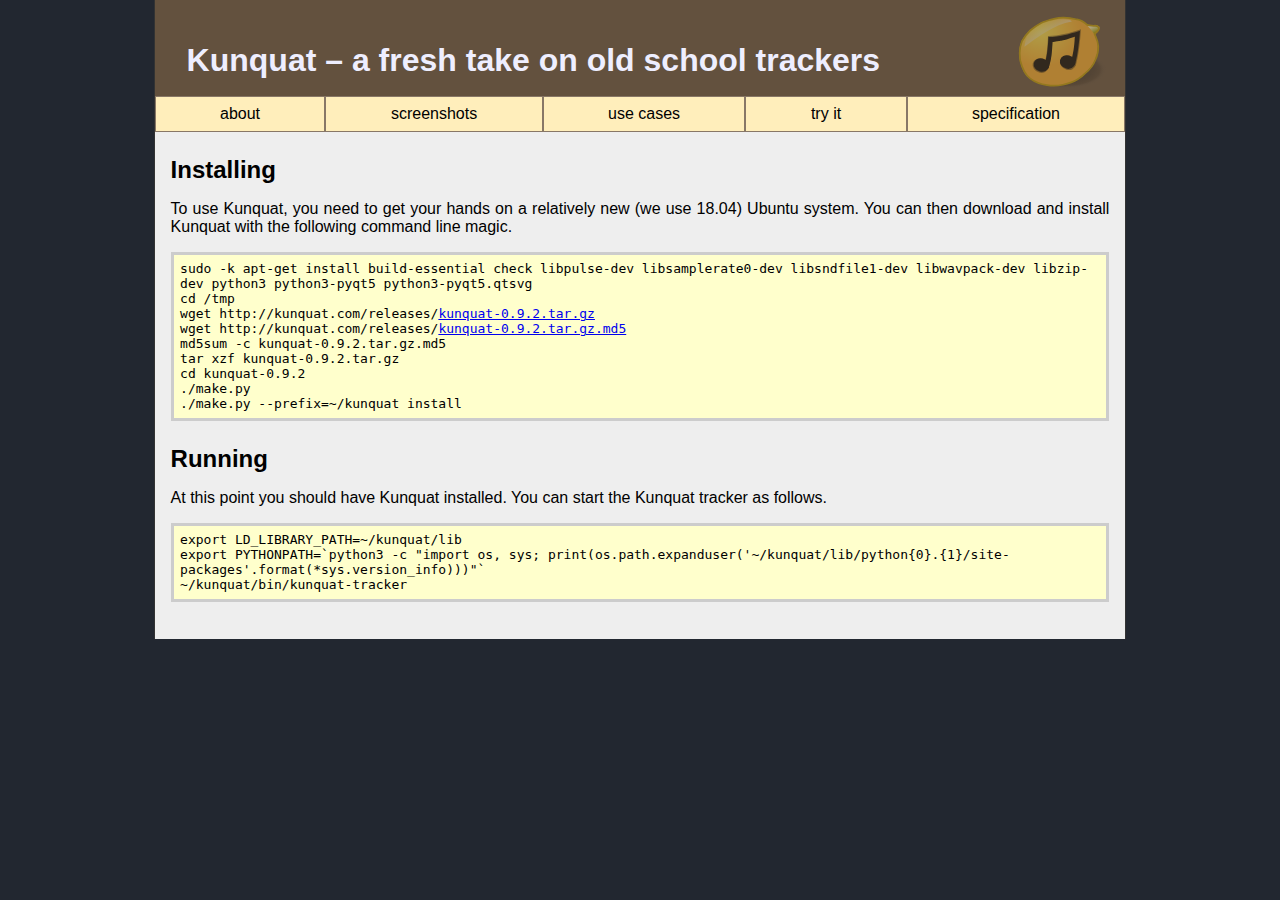
<file: tryit.html>
<!DOCTYPE html>
<html>

<head>
<title>Kunquat Tracker</title>
<meta name="viewport" content="width=device-width, initial-scale=1" />
<link rel="stylesheet" type="text/css" href="kunquat.css" />
</head>

<body>

<h1 class="title">Kunquat <span class="sub">&ndash; a fresh take on old school trackers</span>
<img src="kunquat-transparent.svg" alt="" /></h1>

<nav class="menu">
    <a href="./">about</a>
    <a href="screenshots">screenshots</a>
    <a href="usecases">use cases</a>
    <a href="tryit">try it</a>
    <a href="specification">specification</a>
</nav>

<div class="main">

<h2>Installing</h2>
<p>To use Kunquat, you need to get your hands on a relatively new (we use 18.04) Ubuntu
system. You can then download and install Kunquat with the following command line
magic.</p>
<p class="console">
sudo -k apt-get install build-essential check libpulse-dev libsamplerate0-dev libsndfile1-dev libwavpack-dev libzip-dev python3 python3-pyqt5 python3-pyqt5.qtsvg
<br />cd /tmp
<br />wget http://kunquat.com/releases/<a href="http://kunquat.com/releases/kunquat-0.9.2.tar.gz">kunquat-0.9.2.tar.gz</a>
<br />wget http://kunquat.com/releases/<a href="http://kunquat.com/releases/kunquat-0.9.2.tar.gz.md5">kunquat-0.9.2.tar.gz.md5</a>
<br />md5sum -c kunquat-0.9.2.tar.gz.md5
<br />tar xzf kunquat-0.9.2.tar.gz
<br />cd kunquat-0.9.2
<br />./make.py
<br />./make.py --prefix=~/kunquat install
</p>

<h2>Running</h2>
<p>At this point you should have Kunquat installed. You can start the Kunquat tracker as
follows.</p>
<p class="console">
export LD_LIBRARY_PATH=~/kunquat/lib
<br />export PYTHONPATH=`python3 -c "import os, sys; print(os.path.expanduser('~/kunquat/lib/python{0}.{1}/site-packages'.format(*sys.version_info)))"`
<br />~/kunquat/bin/kunquat-tracker
</p>

</div>

</body>
</html>
</file>
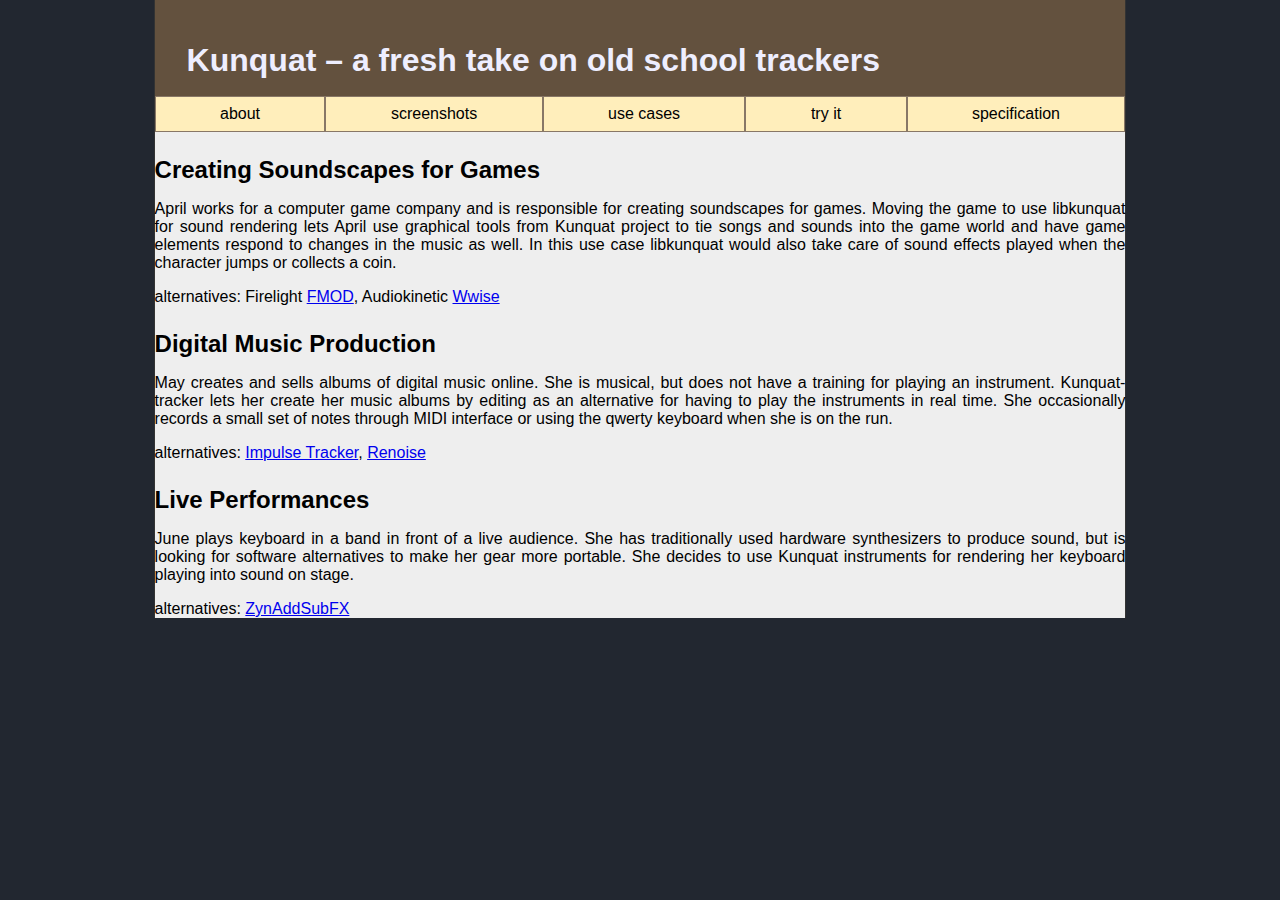
<file: usecases.html>
<!DOCTYPE html>
<html>

<head>
<title>Kunquat Tracker</title>
<meta name="viewport" content="width=device-width, initial-scale=1" />
<link rel="stylesheet" type="text/css" href="kunquat.css" />
</head>

<body>

<h1 class="title">Kunquat <span class="sub">&ndash; a fresh take on old school trackers</span></h1>

<nav class="menu">
    <a href="./">about</a>
    <a href="screenshots">screenshots</a>
    <a href="usecases">use cases</a>
    <a href="tryit">try it</a>
    <a href="specification">specification</a>
</nav>

<h2>Creating Soundscapes for Games</h2>
<p>
April works for a computer game company and is responsible for creating soundscapes for
games. Moving the game to use libkunquat for sound rendering lets April use graphical
tools from Kunquat project to tie songs and sounds into the game world and have game
elements respond to changes in the music as well. In this use case libkunquat would also
take care of sound effects played when the character jumps or collects a coin.
</p>
<p>
alternatives:
Firelight <a href="http://www.fmod.org/">FMOD</a>,
Audiokinetic <a href="https://www.audiokinetic.com/">Wwise</a>
</p>

<h2>Digital Music Production</h2>
<p>
May creates and sells albums of digital music online. She is musical, but does not have a
training for playing an instrument. Kunquat-tracker lets her create her music albums by
editing as an alternative for having to play the instruments in real time. She
occasionally records a small set of notes through MIDI interface or using the qwerty
keyboard when she is on the run.
</p>
<p>
alternatives:
<a href="http://www.users.on.net/~jtlim/ImpulseTracker/">Impulse Tracker</a>,
<a href="http://www.renoise.com/">Renoise</a>
</p>

<h2>Live Performances</h2>
<p>
June plays keyboard in a band in front of a live audience. She has traditionally used
hardware synthesizers to produce sound, but is looking for software alternatives to make
her gear more portable. She decides to use Kunquat instruments for rendering her keyboard
playing into sound on stage.
</p>
<p>
alternatives: <a href="http://zynaddsubfx.sourceforge.net/">ZynAddSubFX</a>
</p>

</body>
</html>
</file>
<file: main.css>
@import url('kunquat.css');

@media screen and (min-width: 60em) {

    @supports (display: grid) {

        body {
            display: grid;
            grid-column-gap: 2em;
            grid-row-gap: 0;
            grid-template-columns: 3fr 2fr;
            grid-template-areas:
                "title title"
                "menu menu"
                "main side";
            padding: 0;
        }

        .title {
            grid-area: title;
        }

        .menu {
            grid-area: menu;
        }

        .side {
            grid-area: side;
        }

        .main {
            grid-area: main;
        }

        div.screenshot img {
            max-width: 40vw;
        }

    }

}
</file>
<file: kunquat.css>
body
{
    background-color: #eee;
    margin: 0;
    padding: 0;
    font-family: sans-serif;
}

.title
{
    position: relative;
    background-color: #63513e;
    color: #eef;
    margin: 0;
    padding-top: 1.5em;
    padding-left: 1em;
    padding-right: 1em;
    padding-bottom: 0.7em;
    line-height: 0.8em;
    z-index: 0;
}
.title .sub
{
    font-size: 70%;
}
.title img
{
    position: absolute;
    bottom: -0.4em;
    right: 0.3em;
    z-index: -1;
    max-height: 3.5em;
}

p
{
    text-align: justify;
}
p.console
{
    max-width: 100%;
    background-color: #ffc;
    padding: 0.5em;
    border: solid medium #ccc;
    font-family: monospace;
    text-align: left;
}

.menu
{
    display: flex;
    flex-direction: column;
}
.menu a
{
    display: block;
    text-decoration: none;
    text-align: center;
    margin: 0;
    border: 1px solid #876;
    padding: 0.5em 0.5em;
    background-color: #feb;
    color: #000;
}
.menu a:hover
{
    background-color: #fe9;
    color: #521;
}
.menu a:active
{
    background-color: #fe7;
    color: #832;
}

.main
{
    margin: 0 12%;
}

.screenshot
{
    margin: 1.5em 12% 0 12%;
    text-align: center;
}
.screenshot img
{
    max-width: 100%;
    max-height: 50vh;
    box-shadow: 3px 3px 20px #000;
}

.warning
{
    color: #f00;
}
.doc
{
    width: 100%;
    height: 800em;
}

.screenshot_thumbnail
{
    margin: 1em;
    max-width: 60vw;
    max-height: 30vh;
    box-shadow: 3px 3px 20px #000;
}
.screenshot_area
{
    text-align: center;
}

h2 {
    margin-top: 1em;
    margin-bottom: 0.2em;
}

table.events
{
    margin-left: 0;
    margin-right: 0;
    border-color: #000;
    border-style: solid;
    border-width: 1px;
    border-spacing: 0;
    border-collapse: collapse;
}
table.events tr
{
    margin: 0;
    padding: 0;
}
table.events th, table.events td
{
    padding: 0.3em;
    border-color: #000;
    border-style: solid;
    border-width: 1px;
}
table.events th
{
    font-weight: bold;
    text-align: left;
    vertical-align: top;
}
table.events td
{
}
table.events td h
{
    display: block;
    vertical-align: top;
    font-weight: bold;
}


@media screen and (min-width: 35em) {

    html {
        background-color: #222730;
    }

    body {
        margin: 0 12%;
        border-left: 1px solid #333;
        border-right: 1px solid #333;
    }

    .title, .menu {
    }

    .menu {
        flex-direction: row;
    }

    .menu a {
        flex-grow: 1;
    }

    .main, .screenshot {
        margin: 1.5em 1em 0 1em;
    }

    .main {
        padding-bottom: 1.5em;
    }

    table.events
    {
        margin-left: 1em;
        margin-right: 1em;
    }

}


@media screen and (min-width: 60em) {

    .title .sub
    {
        font-size: 100%;
    }

    table.events
    {
        margin-left: 2em;
        margin-right: 2em;
    }

}
</file>
